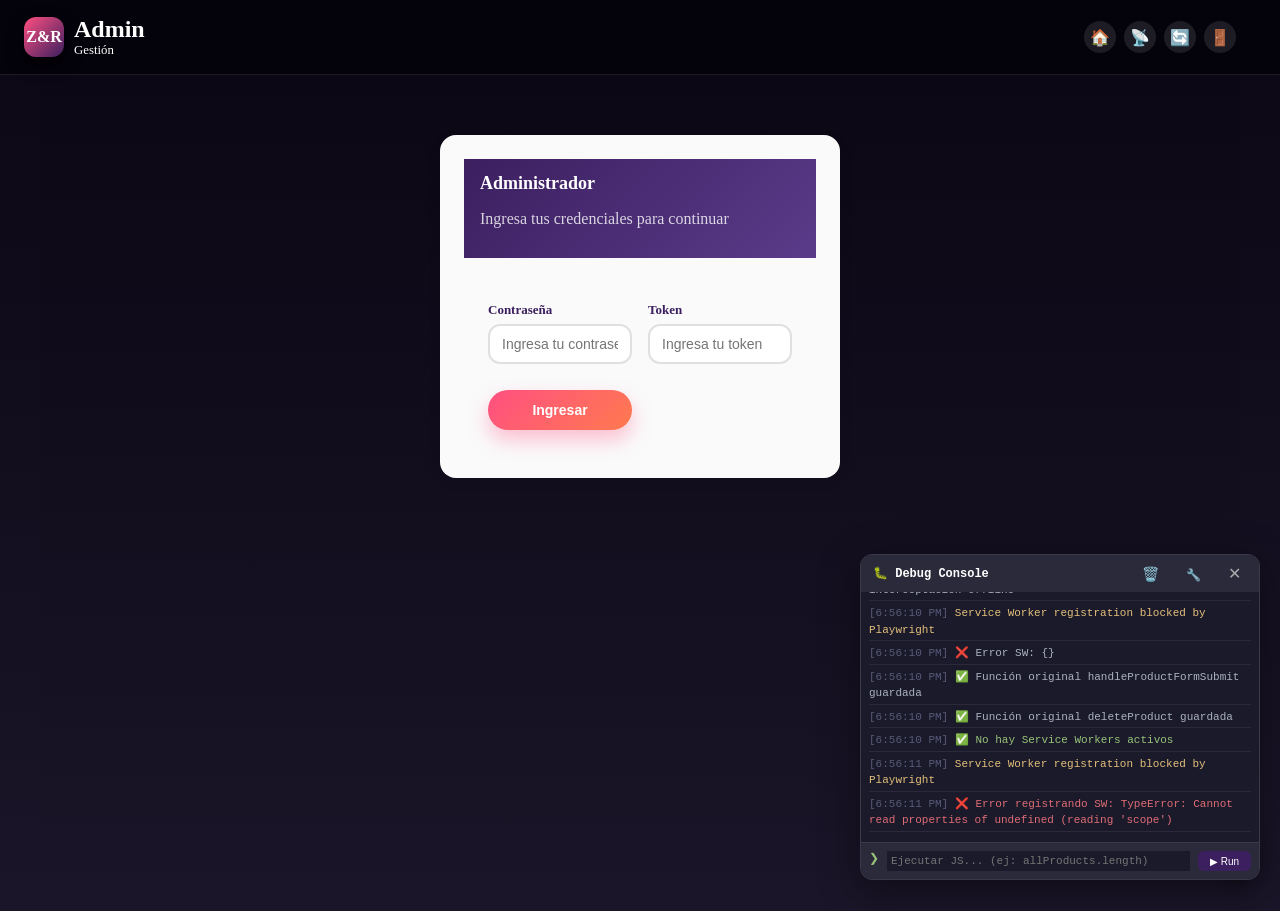
<file: admin.html>
<!DOCTYPE html>

<html lang="es">

<head>

  <meta charset="UTF-8" />
<meta http-equiv="Content-Security-Policy" content="
  default-src 'self';
  script-src 'self' 'unsafe-inline';
  style-src 'self' 'unsafe-inline';
  img-src 'self' data: blob: https://lh3.googleusercontent.com https://drive.google.com https://placehold.co https://via.placeholder.com;
connect-src 'self' https://script.google.com https://script.googleusercontent.com https://wttr.in;
  font-src 'self';
  frame-src 'none';
  object-src 'none';
  base-uri 'self';
  worker-src 'self' blob:;
  child-src 'self' blob:;
">

  <title>Panel Administrador - Z&R</title>

  <meta name="viewport" content="width=device-width, initial-scale=1" />

  <link rel="preconnect" href="https:

  <link rel="preconnect" href="https:

  <link rel="dns-prefetch" href="https:

  <link rel="dns-prefetch" href="https:

  <link rel="preload" href="styles.css" as="style">

  <link rel="stylesheet" href="styles.css" />

  <!-- PWA Meta Tags -->

<link rel="manifest" href="/tienda-zv/manifest.json">

<meta name="theme-color" content="#3b1f5f">

<meta name="apple-mobile-web-app-capable" content="yes">

<meta name="apple-mobile-web-app-status-bar-style" content="black-translucent">

<meta name="apple-mobile-web-app-title" content="Z&R">

<link rel="apple-touch-icon" href="/tienda-zv/logo.svg">

<meta name="mobile-web-app-capable" content="yes">

  <style>

  * {

    box-sizing: border-box;

  }

  

  .admin-header {

    background: rgba(5, 3, 10, 0.95) !important;

    backdrop-filter: blur(18px) !important;

    border-bottom: 1px solid rgba(255, 255, 255, 0.1) !important;

  }



.app-header {

  flex-wrap: nowrap;    

}



.header-left {

  flex-shrink: 1;        

  min-width: 0;          

}



.header-right {

  flex-shrink: 0;    

  flex-wrap: nowrap;    

}



    

  .admin-header .app-title,

  .admin-header .app-subtitle {

    color: white !important;

  }

  

  .admin-main {

    background: linear-gradient(180deg, #0b0714 0%, #1a1528 100%);

    min-height: calc(100vh - 64px);

    padding: 12px;

    width: 100%;

  }

  

  @media (min-width: 768px) {

    .admin-main {

      max-width: 1200px;

      margin: 0 auto;

      padding: 20px;

    }

  }

  

  .admin-card {

    background: rgba(255, 255, 255, 0.98);

    border-radius: 16px;

    box-shadow: 0 4px 12px rgba(0, 0, 0, 0.1);

    margin-bottom: 16px;

    overflow: hidden;

    width: 100%;

  }

  

  .admin-card-header {

    padding: 14px 16px;

    background: linear-gradient(135deg, #3b1f5f, #5a3b8a);

    color: white !important;

    display: flex;

    justify-content: space-between;

    align-items: center;

    flex-wrap: wrap;

    gap: 8px;

  }

  

  .admin-card-header h2 {

    color: white !important;

    font-size: 18px;

    margin: 0;

  }

  

  .admin-card-header .text-button {

    color: white !important;

    background: rgba(255,255,255,0.2);

    padding: 6px 12px;

    border-radius: 20px;

    font-size: 12px;

    border: none;

    cursor: pointer;

  }

  

  .admin-stats-grid {

    display: grid;

    grid-template-columns: repeat(3, 1fr);

    gap: 8px;

    margin-bottom: 16px;

    width: 100%;

  }

  

  .admin-stat-card {

    background: linear-gradient(135deg, #3b1f5f, #5a3b8a);

    border-radius: 12px;

    padding: 10px 4px;

    text-align: center;

    color: white !important;

    width: 100%;

    min-width: 0; 

  }

  

  .admin-stat-card * {

    color: white !important;

  }

  

  .admin-stat-value {

    font-size: 18px;

    font-weight: 800;

    display: block;

    margin-bottom: 4px;

    color: white !important;

    white-space: nowrap;

    overflow: hidden;

    text-overflow: ellipsis;

  }

  

  .admin-stat-label {

    font-size: 9px;

    opacity: 0.9;

    text-transform: uppercase;

    letter-spacing: 0.3px;

    color: white !important;

    display: block;

    white-space: nowrap;

    overflow: hidden;

    text-overflow: ellipsis;

  }

  

  @media (min-width: 480px) {

    .admin-stats-grid {

      gap: 12px;

      margin-bottom: 20px;

    }

    

    .admin-stat-card {

      padding: 12px 8px;

    }

    

    .admin-stat-value {

      font-size: 22px;

    }

    

    .admin-stat-label {

      font-size: 10px;

    }

  }

  

  @media (min-width: 768px) {

    .admin-stats-grid {

      gap: 16px;

      margin-bottom: 24px;

    }

    

    .admin-stat-card {

      padding: 20px;

    }

    

    .admin-stat-value {

      font-size: 28px;

      margin-bottom: 8px;

    }

    

    .admin-stat-label {

      font-size: 12px;

    }

  }

  

  .admin-notification-bell {

    background: linear-gradient(135deg, #ff4f81, #ff7a4f);

    color: white;

    padding: 10px 16px;

    border-radius: 50px;

    display: inline-flex;

    align-items: center;

    gap: 8px;

    cursor: pointer;

    margin-bottom: 16px;

    transition: transform 0.2s, box-shadow 0.2s;

    border: none;

    font-weight: 600;

    font-size: 13px;

    width: 100%;

    justify-content: center;

  }

  

  @media (min-width: 768px) {

    .admin-notification-bell {

      width: auto;

      padding: 12px 24px;

      font-size: 14px;

    }

  }

  

  .admin-notification-bell:hover {

    transform: translateY(-2px);

    box-shadow: 0 8px 20px rgba(255, 79, 129, 0.4);

  }

  

  #notif-badge {

    background: #ffeb3b;

    color: #c62828 !important;

    border-radius: 50px;

    padding: 2px 8px;

    font-size: 12px;

    font-weight: 800;

    min-width: 24px;

    text-align: center;

  }

  

  .form-vertical {

    display: flex;

    flex-direction: column;

    gap: 12px;

    padding: 16px;

    width: 100%;

  }

  

  .form-row {

    display: flex;

    flex-direction: column;

    gap: 6px;

    width: 100%;

  }

  

  .form-row label {

    font-weight: 600;

    font-size: 13px;

    color: #3b1f5f;

  }

  

  .form-row input,

  .form-row select,

  .form-row textarea {

    padding: 10px 12px;

    border: 2px solid #e0e0e0;

    border-radius: 12px;

    font-size: 14px;

    transition: all 0.2s;

    width: 100%;

    box-sizing: border-box;

  }

  

  .form-row input:focus,

  .form-row select:focus,

  .form-row textarea:focus {

    outline: none;

    border-color: #ff4f81;

    box-shadow: 0 0 0 3px rgba(255, 79, 129, 0.1);

  }

  

  @media (min-width: 768px) {

    .form-vertical {

      display: grid;

      grid-template-columns: repeat(2, 1fr);

      gap: 16px;

      padding: 24px;

    }

    

    .form-row-full {

      grid-column: span 2;

    }

  }

  

  .image-upload-area {

    display: flex;

    flex-direction: column;

    gap: 8px;

  }

  

  .image-preview-container {

    display: flex;

    gap: 8px;

    align-items: center;

    flex-wrap: wrap;

  }

  

  .image-preview {

    max-width: 50px;

    max-height: 50px;

    border-radius: 8px;

    border: 2px solid #e0e0e0;

    object-fit: cover;

  }

  

  @media (min-width: 768px) {

    .image-preview {

      max-width: 80px;

      max-height: 80px;

    }

  }

  

  .image-url-input {

    flex: 1;

    padding: 8px 10px;

    border: 2px solid #e0e0e0;

    border-radius: 10px;

    font-size: 11px;

    background: #f5f5f8;

  }

  

  .progress-bar {

    height: 3px;

    background: #e0e0e0;

    border-radius: 3px;

    margin-top: 6px;

    overflow: hidden;

  }

  

  .upload-progress {

    width: 0%;

    height: 100%;

    background: linear-gradient(90deg, #ff4f81, #ff7a4f);

    transition: width 0.3s;

  }

  

  .primary-button {

    background: linear-gradient(135deg, #ff4f81, #ff7a4f);

    border: none;

    border-radius: 50px;

    padding: 12px 20px;

    color: white;

    font-weight: 600;

    font-size: 14px;

    cursor: pointer;

    transition: all 0.2s;

    width: 100%;

  }

  

  .primary-button:hover {

    transform: translateY(-2px);

    box-shadow: 0 6px 20px rgba(255, 79, 129, 0.4);

  }

  

  .admin-controls {

    display: flex;

    flex-direction: column;

    gap: 10px;

    padding: 16px;

  }

  

  @media (min-width: 768px) {

    .admin-controls {

      flex-direction: row;

      padding: 20px;

    }

  }

  

  .admin-search,

  .admin-filter-select {

    padding: 10px 12px;

    border: 2px solid #e0e0e0;

    border-radius: 12px;

    font-size: 14px;

    width: 100%;

  }

  

  @media (min-width: 768px) {

    .admin-search {

      flex: 1;

    }

    

    .admin-filter-select {

      width: auto;

    }

  }

  

  .admin-products-header {

    display: none;

  }

  

  .admin-product-row {

    display: flex;

    flex-wrap: wrap;

    gap: 6px;

    padding: 10px 12px;

    background: white;

    border-bottom: 1px solid #e0e0e0;

    align-items: center;

  }

  

  .admin-product-id {

    font-family: monospace;

    font-size: 10px;

    background: #f0f0f0;

    padding: 2px 8px;

    border-radius: 20px;

    color: #666;

  }

  

  .admin-product-name {

    flex: 1;

    font-size: 13px;

    font-weight: 500;

    color: #333;

  }

  

  .admin-product-price {

    font-size: 13px;

    font-weight: 700;

    color: #ff4f81;

  }

  

  .admin-product-stock {

    font-size: 11px;

    padding: 2px 8px;

    border-radius: 20px;

  }

  

  .admin-product-stock.in-stock {

    background: #e8f5e9;

    color: #2e7d32;

  }

  

  .admin-product-stock.low-stock {

    background: #fff3e0;

    color: #f97316;

  }

  

  .admin-product-stock.out-stock {

    background: #ffebee;

    color: #c62828;

  }

  

  .admin-product-actions {

    display: flex;

    gap: 8px;

    width: 100%;

    margin-top: 6px;

  }

  

  .admin-product-actions button {

    flex: 1;

    padding: 6px 12px;

    font-size: 12px;

    border: none;

    border-radius: 8px;

    cursor: pointer;

  }

  

  .admin-product-actions button:first-child {

    background: #e8e8ff;

    color: #3b1f5f;

  }

  

  .admin-product-actions button:first-child:hover {

    background: #3b1f5f;

    color: white;

  }

  

  .admin-product-actions button:last-child {

    background: #ffe8e8;

    color: #d32f2f;

  }

  

  .admin-product-actions button:last-child:hover {

    background: #d32f2f;

    color: white;

  }

  

  @media (min-width: 768px) {

    .admin-products-header {

      display: grid;

      grid-template-columns: 80px 1fr 100px 100px 120px;

      gap: 12px;

      padding: 12px 16px;

      background: linear-gradient(135deg, #3b1f5f, #5a3b8a);

      border-radius: 12px;

      font-weight: 600;

      font-size: 13px;

      color: white !important;

      margin-bottom: 12px;

    }

    

    .admin-product-row {

      display: grid;

      grid-template-columns: 80px 1fr 100px 100px 120px;

      gap: 12px;

      padding: 12px 16px;

    }

    

    .admin-product-id {

      background: none;

      padding: 0;

      font-size: 12px;

    }

    

    .admin-product-actions {

      width: auto;

      margin-top: 0;

    }

  }

  

  .admin-pagination {

    display: flex;

    justify-content: center;

    gap: 6px;

    padding: 16px;

    flex-wrap: wrap;

  }

  

  .admin-pagination button {

    padding: 6px 12px;

    border: 2px solid #e0e0e0;

    background: white;

    border-radius: 8px;

    cursor: pointer;

    font-size: 12px;

  }

  

  .admin-pagination button:hover {

    background: #3b1f5f;

    color: white;

    border-color: #3b1f5f;

  }

  

  .admin-pagination button.active-page {

    background: #ff4f81;

    color: white;

    border-color: #ff4f81;

  }

  

  .global-loader {

    position: fixed;

    top: 0;

    left: 0;

    width: 100%;

    height: 100%;

    background: rgba(0,0,0,0.8);

    display: flex;

    flex-direction: column;

    justify-content: center;

    align-items: center;

    z-index: 9999;

  }

  

  .global-loader.hidden {

    display: none;

  }

  

  .loader-spinner {

    width: 40px;

    height: 40px;

    border: 4px solid #f3f3f3;

    border-top: 4px solid #ff4f81;

    border-radius: 50%;

    animation: spin 1s linear infinite;

  }

  

  @keyframes spin {

    0% { transform: rotate(0deg); }

    100% { transform: rotate(360deg); }

  }

  

  .loader-text {

    color: white;

    margin-top: 12px;

    font-size: 14px;

  }

  

  .header-right {

    display: flex;

    gap: 8px;

    align-items: center;

  }

  

  .icon-button {

    background: rgba(255,255,255,0.1);

    border: none;

    padding: 8px 12px;

    border-radius: 30px;

    color: white;

    cursor: pointer;

    font-size: 16px;

  }

  

  .header-left {

    display: flex;

    align-items: center;

    gap: 10px;

  }

  

  .logo-touch-area {

    width: 40px;

    height: 40px;

    background: linear-gradient(135deg, #ff4f81, #3b1f5f);

    border-radius: 12px;

    display: flex;

    align-items: center;

    justify-content: center;

    font-weight: bold;

    color: white;

  }

  

  .app-title {

    margin: 0;

    font-size: 18px;

    color: white;

  }

  

  .app-subtitle {

    margin: 0;

    font-size: 12px;

    color: rgba(255,255,255,0.7);

  }

</style>

</head>

<body class="admin-body">

  <div id="global-loader" class="global-loader hidden">

    <div class="loader-spinner"></div>

    <div class="loader-text">Cargando...</div>

  </div>



  <header class="app-header admin-header">

    <div class="header-left">

      <div class="logo-touch-area">

        <span class="logo-mark">Z&R</span>

      </div>

      <div class="header-text">

        <h1 class="app-title">Admin</h1>

        <p class="app-subtitle">Gestión</p>

      </div>

    </div>

    <div class="header-right">

      <a href="index.html" class="icon-button" style="text-decoration: none; display: inline-flex; align-items: center;">🏠</a>

         <button class="icon-button" id="offline-status-btn" style="position: relative;" title="Estado offline">

        📡

        <span id="offline-pending-badge" style="

            position: absolute;

            top: -5px;

            right: -5px;

            background: #ff4f81;

            color: white;

            border-radius: 50%;

            width: 18px;

            height: 18px;

            font-size: 10px;

            display: none;

            align-items: center;

            justify-content: center;

        ">0</span></button>

      <button class="icon-button" id="admin-refresh-btn" style="background: rgba(255,255,255,0.1);" title="Actualizar lista de productos">🔄️</button>

      <button class="icon-button" id="admin-logout-btn" style="background: rgba(255,255,255,0.1);" title="Cerrar sesión">🚪</button>

    </div>

  </header>



  <main class="admin-main" id="admin-login-view">

    <div class="admin-card" style="max-width: 400px; margin: 40px auto;">

      <div class="admin-card-header" style="text-align: center;">

        <h2>Administrador</h2>

        <p style="color: rgba(255,255,255,0.8); margin-top: 8px;">Ingresa tus credenciales para continuar</p>

      </div>

      <form id="admin-login-form" class="form-vertical">

        <div class="form-row">

          <label>Contraseña</label>

          <input type="password" id="admin-password" required placeholder="Ingresa tu contraseña" />

        </div>

        <div class="form-row">

          <label>Token</label>

          <input type="password" id="admin-token" required placeholder="Ingresa tu token" />

        </div>

        <button type="submit" class="primary-button full-width" style="margin-top: 10px;">Ingresar</button>

      </form>

    </div>

  </main>



  <main class="admin-main" id="admin-panel-view" hidden>

  <div style="display: flex; justify-content: space-between; align-items: center; margin-bottom: 24px; flex-wrap: wrap; gap: 12px;">

    <button class="admin-notification-bell" onclick="openNotifications()">

      🔔 Notificaciones

      <span id="notif-badge">0</span>

    </button>

    

  </div>



    <div class="admin-stats-grid">

      <div class="admin-stat-card">

        <span class="admin-stat-value" id="stat-total-products">0</span>

        <span class="admin-stat-label">📦 Total</span>

      </div>

      <div class="admin-stat-card">

        <span class="admin-stat-value" id="stat-total-stock">$0</span>

        <span class="admin-stat-label">💰 Valor </span>

      </div>

      <div class="admin-stat-card">

        <span class="admin-stat-value" id="stat-out-of-stock">0</span>

        <span class="admin-stat-label">⚠️ Sin Stock</span>

      </div>

    </div>



    <section class="admin-card">

      <div class="admin-card-header">

        <h2 id="product-form-title">Crear Producto</h2>

        <button id="reset-form-btn" class="text-button">+ Nuevo</button>

      </div>

      <form id="product-form" class="form-vertical">

        <input type="hidden" id="product-id" name="id" />

        

        <div class="form-row">

          <label>Nombre del producto *</label>

          <input type="text" id="product-name" name="Nombre" required placeholder="Ej: Camisa de manga larga" />

        </div>

        

        <div class="form-row">

          <label>Precio (MXN) *</label>

          <input type="number" id="product-price" name="Precio" min="0" step="0.01" required placeholder="0.00" />

        </div>

        

        <div class="form-row">

          <label>Stock disponible *</label>

          <input type="number" id="product-stock" name="Stock" min="0" required placeholder="0" />

        </div>

        

        <div class="form-row">

          <label>Descripción</label>

          <textarea id="product-description" name="Descripcion" rows="3" placeholder="Descripción del producto..."></textarea>

        </div>

        

        <div class="form-row">

          <label>Talla</label>

          <input type="text" id="product-sizes" name="Talla" placeholder="Ej: S, M, L o 28,30,32" />

        </div>

        

        <div class="form-row">

          <label>Categoría</label>

          <select id="product-category" name="Categoria">

            <option value="">Seleccionar categoría</option>

            <option value="Accesorios">Accesorios</option>

            <option value="Playeras">Playeras</option>

            <option value="Blusas">Blusas</option>

            <option value="Pantalon para Dama">Pantalon para Dama</option>

            <option value="Pantalon para Caballero">Pantalon para Caballero</option>

            <option value="Short para Dama">Short para Dama</option>

            <option value="Short para Caballero">Short para Caballero</option>

            <option value="Vestidos">Vestidos</option>

            <option value="Faldas">Faldas</option>

            <option value="Calzado para Dama">Calzado para Dama</option>

            <option value="Calzado para Caballero">Calzado para Caballero</option>

            <option value="Sueter para Caballero">Sueter para Caballero</option>

            <option value="Sueter para Dama">Sueter para Dama</option>

            <option value="Chamarra para Dama">Chamarra para Dama</option>

            <option value="Chamarra para Caballero">Chamarra para Caballero</option>

          </select>

        </div>

        

        <div class="form-row">

          <label>Badge</label>

          <select id="product-badge" name="Badge">

            <option value="Nuevo">Nuevo</option>

            <option value="Popular">Popular</option>

            <option value="Oferta">Oferta</option>

          </select>

        </div>

        

        <div class="form-row">

          <label>Imagen 1</label>

          <div class="image-upload-area">

            <input type="file" id="image-upload-1" accept="image/*">

            <div class="image-preview-container">

              <img id="preview-image-upload-1" class="image-preview" style="display: none;">

              <input type="text" id="product-image1" name="Imagen1" class="image-url-input" placeholder="URL de la imagen" readonly>

            </div>

            <div class="progress-bar">

              <div id="progress-image-upload-1" class="upload-progress"></div>

            </div>

          </div>

        </div>

        

        <div class="form-row">

          <label>Imagen 2</label>

          <div class="image-upload-area">

            <input type="file" id="image-upload-2" accept="image/*">

            <div class="image-preview-container">

              <img id="preview-image-upload-2" class="image-preview" style="display: none;">

              <input type="text" id="product-image2" name="Imagen2" class="image-url-input" placeholder="URL de la imagen" readonly>

            </div>

            <div class="progress-bar">

              <div id="progress-image-upload-2" class="upload-progress"></div>

            </div>

          </div>

        </div>

        

        <div class="form-row">

          <label>Imagen 3</label>

          <div class="image-upload-area">

            <input type="file" id="image-upload-3" accept="image/*">

            <div class="image-preview-container">

              <img id="preview-image-upload-3" class="image-preview" style="display: none;">

              <input type="text" id="product-image3" name="Imagen3" class="image-url-input" placeholder="URL de la imagen" readonly>

            </div>

            <div class="progress-bar">

              <div id="progress-image-upload-3" class="upload-progress"></div>

            </div>

          </div>

        </div>

        

        <button type="submit" class="primary-button full-width" style="margin-top: 10px; padding: 14px;">💾 Guardar Producto</button>

      </form>

    </section>

    
    

    

    <section class="admin-card">

      <div class="admin-card-header">

        <h2>Lista de Productos</h2>

      </div>

      

      <div class="admin-controls">

        <input type="text" id="admin-search-input" class="admin-search" placeholder="🔍 Buscar por nombre o ID..." />

        <select id="admin-category-filter" class="admin-filter-select">

          <option value="">Todas las categorías</option>

        </select>

        <select id="admin-stock-filter" class="admin-filter-select">

          <option value="">Todos los stocks</option>

          <option value="low">Stock bajo (≤5)</option>

          <option value="out">Sin stock</option>

          <option value="in">Con stock</option>

        </select>

      </div>

      

      <div class="admin-products-header">

        <span>ID</span>

        <span>Nombre</span>

        <span>Precio</span>

        <span>Stock</span>

        <span>Acciones</span>

      </div>

      

      <div class="admin-products-list" id="admin-products-list">

        <div style="text-align: center; padding: 40px; color: #999;">Cargando productos...</div>

      </div>

      

      <div class="admin-pagination" id="admin-pagination"></div>

    </section>

  </main>



  <script src="common.js" defer></script>

<script src="cache-manager.js" defer></script>

<script src="offline-manager.js" defer></script>

<script src="admin.js" defer></script>  

  

  <script>

    if ('serviceWorker' in navigator) {

      window.addEventListener('load', () => {

        navigator.serviceWorker.register('./sw.js')

          .then(registration => console.log('✅ SW registrado:', registration.scope))

          .catch(error => console.log('❌ Error SW:', error));

      });

    }

  </script>











<!-- Consola flotante para depuración -->
<div id="debug-console" style="
  position: fixed;
  bottom: 20px;
  right: 20px;
  width: 400px;
  max-width: calc(100vw - 40px);
  background: #1e1e2e;
  border-radius: 12px;
  box-shadow: 0 10px 40px rgba(0,0,0,0.4);
  z-index: 99999;
  font-family: 'Monaco', 'Menlo', 'Consolas', monospace;
  font-size: 12px;
  display: flex;
  flex-direction: column;
  border: 1px solid #3a3a4a;
">
  <!-- Header -->
  <div style="
    background: #2a2a3a;
    padding: 8px 12px;
    border-radius: 12px 12px 0 0;
    display: flex;
    justify-content: space-between;
    align-items: center;
    cursor: move;
    user-select: none;
  " id="console-header">
    <span style="color: #fff; font-weight: 600;">🐛 Debug Console</span>
    <div>
      <button id="console-clear" style="
        background: none;
        border: none;
        color: #aaa;
        cursor: pointer;
        margin-right: 8px;
        font-size: 14px;
      " title="Limpiar consola">🗑️</button>
      <button id="console-sw-clear" style="
        background: none;
        border: none;
        color: #e06c75;
        cursor: pointer;
        margin-right: 8px;
        font-size: 12px;
      " title="Eliminar Service Worker">🔧</button>
      <button id="console-close" style="
        background: none;
        border: none;
        color: #aaa;
        cursor: pointer;
        font-size: 16px;
      ">✕</button>
    </div>
  </div>
  
  <!-- Output -->
  <div id="console-output" style="
    height: 250px;
    overflow-y: auto;
    padding: 8px;
    background: #1a1a2a;
    color: #abb2bf;
    font-size: 11px;
    line-height: 1.5;
  "></div>
  
  <!-- Input -->
  <div style="
    padding: 8px;
    background: #2a2a3a;
    border-radius: 0 0 12px 12px;
    display: flex;
    gap: 8px;
    border-top: 1px solid #3a3a4a;
  ">
    <span style="color: #98c379;">❯</span>
    <input type="text" id="console-input" placeholder="Ejecutar JS... (ej: allProducts.length)" style="
      flex: 1;
      background: #1a1a2a;
      border: none;
      color: #abb2bf;
      font-family: monospace;
      font-size: 11px;
      outline: none;
      padding: 4px;
    ">
    <button id="console-run" style="
      background: #3b1f5f;
      border: none;
      color: white;
      padding: 4px 12px;
      border-radius: 6px;
      cursor: pointer;
      font-size: 10px;
    ">▶ Run</button>
  </div>
</div>

<!-- Botón para abrir la consola -->
<button id="open-debug-console" style="
  position: fixed;
  bottom: 20px;
  right: 20px;
  background: #3b1f5f;
  border: none;
  color: white;
  width: 44px;
  height: 44px;
  border-radius: 50%;
  font-size: 20px;
  cursor: pointer;
  z-index: 99998;
  box-shadow: 0 4px 12px rgba(0,0,0,0.3);
  display: flex;
  align-items: center;
  justify-content: center;
">🐛</button>

<script>
(function() {
  const consoleDiv = document.getElementById('debug-console');
  const outputDiv = document.getElementById('console-output');
  const inputEl = document.getElementById('console-input');
  const openBtn = document.getElementById('open-debug-console');
  
  let isDragging = false;
  let dragStartX, dragStartY, startLeft, startTop;
  
  // Abrir/cerrar
  openBtn.onclick = () => {
    consoleDiv.style.display = 'flex';
    openBtn.style.display = 'none';
  };
  
  document.getElementById('console-close').onclick = () => {
    consoleDiv.style.display = 'none';
    openBtn.style.display = 'flex';
  };
  
  // Limpiar
  document.getElementById('console-clear').onclick = () => {
    outputDiv.innerHTML = '';
  };
  
  // Función para eliminar Service Worker
  async function clearServiceWorkers() {
    try {
      if ('serviceWorker' in navigator) {
        const registrations = await navigator.serviceWorker.getRegistrations();
        
        if (registrations.length === 0) {
          addLog('ℹ️ No hay Service Workers registrados', 'info');
          return;
        }
        
        for (let registration of registrations) {
          await registration.unregister();
          addLog(`✅ Service Worker desregistrado: ${registration.scope}`, 'success');
        }
        
        // Forzar recarga de recursos sin caché
        if (registrations.length > 0) {
          addLog('🔄 Service Worker eliminado. Se recomienda recargar la página (F5) para limpiar cachés residuales', 'warn');
          
          // Opcional: Limpiar cachés
          if ('caches' in window) {
            const cacheNames = await caches.keys();
            for (let cacheName of cacheNames) {
              await caches.delete(cacheName);
              addLog(`🗑️ Cache eliminado: ${cacheName}`, 'success');
            }
          }
        }
      } else {
        addLog('⚠️ Service Workers no soportados en este navegador', 'warn');
      }
    } catch (error) {
      addLog(`❌ Error al eliminar Service Worker: ${error.message}`, 'error');
    }
  }
  
  // Botón para eliminar Service Worker
  document.getElementById('console-sw-clear').onclick = async () => {
    addLog('🔧 Iniciando limpieza de Service Workers...', 'info');
    await clearServiceWorkers();
  };
  
  // Agregar mensaje a la consola
  function addLog(message, type = 'log') {
    const colors = {
      log: '#abb2bf',
      error: '#e06c75',
      warn: '#e5c07b',
      info: '#61afef',
      success: '#98c379'
    };
    
    const timestamp = new Date().toLocaleTimeString();
    const div = document.createElement('div');
    div.style.margin = '2px 0';
    div.style.borderBottom = '1px solid #2a2a3a';
    div.style.padding = '2px 0';
    div.innerHTML = `<span style="color:#5a5a7a;">[${timestamp}]</span> <span style="color:${colors[type]}">${escapeHtml(String(message))}</span>`;
    outputDiv.appendChild(div);
    outputDiv.scrollTop = outputDiv.scrollHeight;
    
    // Limitar número de líneas
    while (outputDiv.children.length > 200) {
      outputDiv.removeChild(outputDiv.firstChild);
    }
  }
  
  // Escapar HTML
  function escapeHtml(str) {
    return String(str).replace(/[&<>]/g, function(m) {
      if (m === '&') return '&amp;';
      if (m === '<') return '&lt;';
      if (m === '>') return '&gt;';
      return m;
    });
  }
  
  // Ejecutar comando
  function runCommand(cmd) {
    if (!cmd.trim()) return;
    addLog(`❯ ${cmd}`, 'info');
    try {
      let result = eval(cmd);
      if (result !== undefined) {
        let resultStr = typeof result === 'object' ? JSON.stringify(result, null, 2) : String(result);
        if (resultStr.length > 500) resultStr = resultStr.slice(0, 500) + '…';
        addLog(`→ ${resultStr}`, 'success');
      }
    } catch(e) {
      addLog(`✕ ${e.message}`, 'error');
    }
  }
  
  document.getElementById('console-run').onclick = () => {
    runCommand(inputEl.value);
    inputEl.value = '';
  };
  
  inputEl.onkeypress = (e) => {
    if (e.key === 'Enter') {
      runCommand(inputEl.value);
      inputEl.value = '';
    }
  };
  
  // Interceptar console.log
  const originalLog = console.log;
  const originalError = console.error;
  const originalWarn = console.warn;
  
  console.log = function(...args) {
    originalLog.apply(console, args);
    addLog(args.map(a => {
      if (typeof a === 'object') return JSON.stringify(a);
      return String(a);
    }).join(' '), 'log');
  };
  
  console.error = function(...args) {
    originalError.apply(console, args);
    addLog(args.map(a => String(a)).join(' '), 'error');
  };
  
  console.warn = function(...args) {
    originalWarn.apply(console, args);
    addLog(args.map(a => String(a)).join(' '), 'warn');
  };
  
  // Interceptar errores no capturados
  window.onerror = function(msg, url, line, col, error) {
    addLog(`${msg} (${url}:${line}:${col})`, 'error');
    return false;
  };
  
  // Interceptar promesas rechazadas
  window.addEventListener('unhandledrejection', function(e) {
    addLog(`Promise rejection: ${e.reason}`, 'error');
  });
  
  // Hacer la consola arrastrable
  const header = document.getElementById('console-header');
  
  header.onmousedown = (e) => {
    if (e.target.tagName === 'BUTTON') return;
    isDragging = true;
    dragStartX = e.clientX;
    dragStartY = e.clientY;
    startLeft = consoleDiv.offsetLeft;
    startTop = consoleDiv.offsetTop;
    consoleDiv.style.position = 'fixed';
    document.body.style.userSelect = 'none';
  };
  
  document.onmousemove = (e) => {
    if (!isDragging) return;
    const newLeft = startLeft + (e.clientX - dragStartX);
    const newTop = startTop + (e.clientY - dragStartY);
    consoleDiv.style.left = Math.max(0, Math.min(window.innerWidth - consoleDiv.offsetWidth, newLeft)) + 'px';
    consoleDiv.style.top = Math.max(0, Math.min(window.innerHeight - consoleDiv.offsetHeight, newTop)) + 'px';
    consoleDiv.style.right = 'auto';
    consoleDiv.style.bottom = 'auto';
  };
  
  document.onmouseup = () => {
    isDragging = false;
    document.body.style.userSelect = '';
  };
  
  // Verificar Service Workers al inicio
  setTimeout(async () => {
    if ('serviceWorker' in navigator) {
      const registrations = await navigator.serviceWorker.getRegistrations();
      if (registrations.length > 0) {
        addLog(`⚠️ Hay ${registrations.length} Service Worker(s) activos. Usa 🔧 para eliminarlos`, 'warn');
      } else {
        addLog('✅ No hay Service Workers activos', 'success');
      }
    }
  }, 500);
  
  // Mostrar bienvenida
  addLog('🐛 Debug Console v2.0 - Lista para depurar', 'success');
  addLog('📌 Escribe JavaScript para inspeccionar variables', 'info');
  addLog('📌 Variables disponibles: allProducts, localCart, adminProducts', 'info');
  addLog('🔧 Botón 🔧 para eliminar Service Workers y limpiar cachés', 'info');
})();
</script>










  

</body>

  </html>
</file>
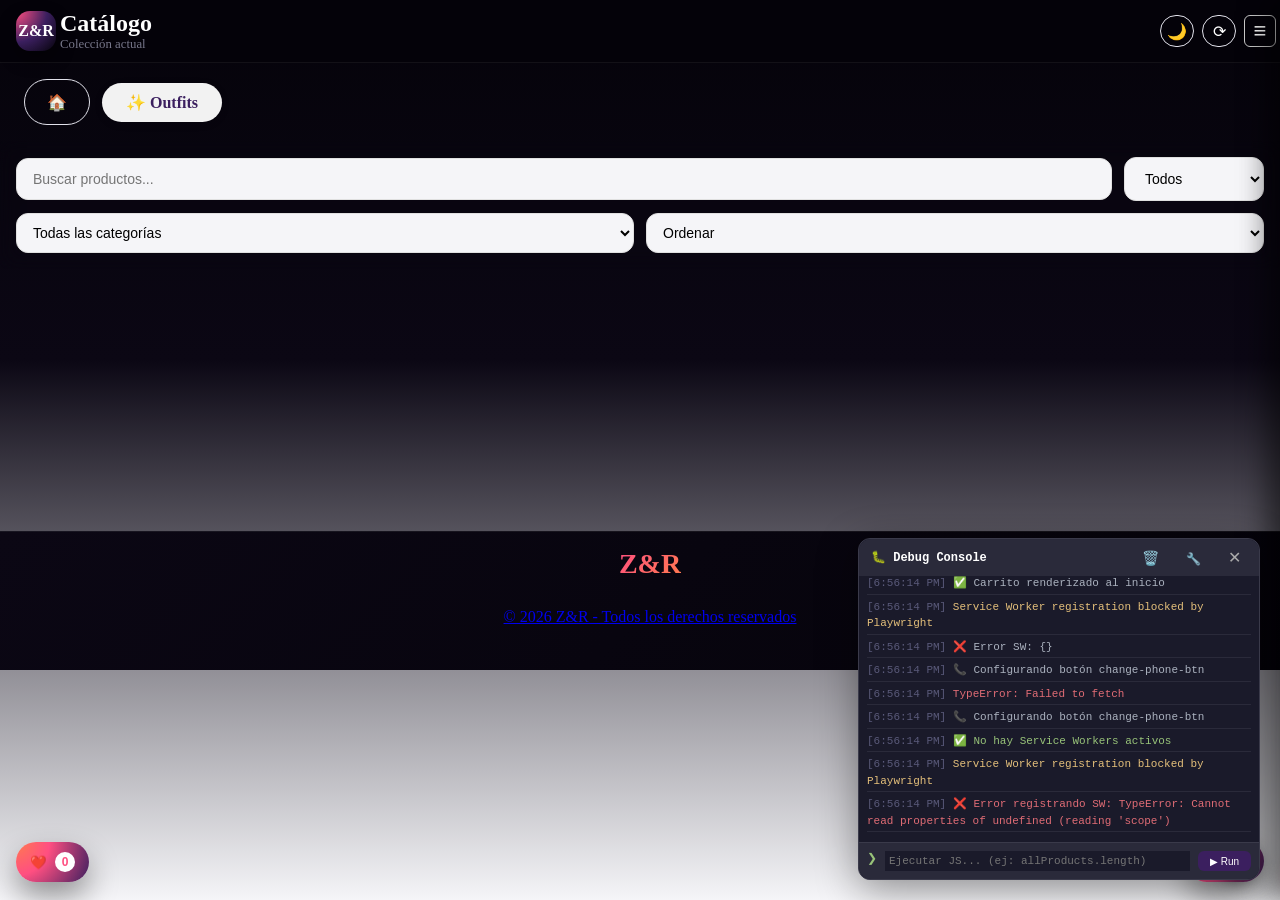
<file: catalogo.html>
<!DOCTYPE html>
<html lang="es">
<head>
  <meta charset="UTF-8" />
<meta http-equiv="Content-Security-Policy" content="
  default-src 'self';
  script-src 'self' 'unsafe-inline';
  style-src 'self' 'unsafe-inline';
  img-src 'self' data: blob: https://lh3.googleusercontent.com https://drive.google.com https://placehold.co https://via.placeholder.com;
connect-src 'self' https://script.google.com https://script.googleusercontent.com https://wttr.in;  
  font-src 'self';
  frame-src 'none';
  object-src 'none';
  base-uri 'self';
  worker-src 'self' blob:;
  child-src 'self' blob:;
">
  <title>Z&R</title>
  <meta name="viewport" content="width=device-width, initial-scale=1" />
  <link rel="preconnect" href="https:
  <link rel="preconnect" href="https:
  <link rel="dns-prefetch" href="https:
  <link rel="dns-prefetch" href="https:
  <link rel="preload" href="styles.css" as="style">
  <link rel="stylesheet" href="styles.css" />
<link rel="manifest" href="/tienda-zv/manifest.json">
<meta name="theme-color" content="#3b1f5f">
<meta name="apple-mobile-web-app-capable" content="yes">
<meta name="apple-mobile-web-app-status-bar-style" content="black-translucent">
<meta name="apple-mobile-web-app-title" content="Z&R">
<link rel="apple-touch-icon" href="/tienda-zv/logo.svg">
<meta name="mobile-web-app-capable" content="yes">
</head>
<body class="theme-aeromexico">
  <div id="global-loader" class="global-loader hidden">
    <div class="loader-spinner"></div>
    <div class="loader-text">Cargando...</div>
  </div>

  <header class="app-header">
    <div class="header-left">
      <div class="logo-touch-area" id="secret-logo">
        <span class="logo-mark">Z&R</span>
      </div>
      <div class="header-text">
        <h1 class="app-title">Catálogo</h1>
        <p class="app-subtitle">Colección actual</p>
      </div>
    </div>
    <div class="header-right">
      <button class="icon-button" id="theme-toggle" aria-label="Cambiar tema">🌙</button>
      <button class="icon-button" id="refresh-btn" aria-label="Actualizar catálogo">⟳</button> 
      <button class="icon-button" id="layout-toggle-btn" aria-label="Cambiar vista">📱</button>
    </div>
  </header>

  <div class="looks-nav">
    <div class="looks-nav-content" style="justify-content: flex-start;">
      <a href="index.html" class="icon-button" style="text-decoration: none; display: inline-flex; align-items: center;">🏠</a>
      <a href="outfit.html" class="looks-nav-link">✨ Outfits</a>
    </div>
  </div>

  <section class="filters-bar">
    <div class="filters-row-top">
      <div class="search-wrapper">
        <input type="search" id="search-input" placeholder="Buscar productos..." autocomplete="off" />
      </div>
      <select id="gender-filter" class="gender-select">
        <option value="">Todos</option>
        <option value="HOMBRE">👔 Caballero</option>
        <option value="MUJER">👗 Dama</option>
      </select>
    </div>
    <div class="filters-row-bottom">
      <select id="category-filter">
        <option value="">Todas las categorías</option>
      </select>
      <select id="sort-select">
        <option value="">Ordenar</option>
        <option value="price-asc">Precio: menor a mayor</option>
        <option value="price-desc">Precio: mayor a menor</option>
      </select>
    </div>
  </section>

  <main class="products-container" id="products-container"></main>

  <section class="pagination-section">
    <div id="pagination"></div>
  </section>

  <button class="floating-cart" id="floating-cart-btn" aria-label="Ver carrito">
    <span class="cart-icon">🛒</span>
    <span class="cart-badge" id="cart-count">0</span>
  </button>
<button class="floating-wishlist" id="floating-wishlist-btn" aria-label="Ver lista de deseos">
  <span class="wishlist-icon">❤️</span>
  <span class="wishlist-badge" id="wishlist-count">0</span>
</button>

<aside class="cart-drawer" id="wishlist-drawer" aria-hidden="true">
  <div class="cart-header">
    <h2>❤️ Lista de deseos</h2>
    <button class="icon-button" id="close-wishlist-btn" aria-label="Cerrar wishlist">✕</button>
  </div>
  <div class="cart-body" id="wishlist-items-container"></div>
  <div class="cart-footer">
    <button id="add-all-wishlist-to-cart" class="primary-button full-width" style="background: linear-gradient(135deg, #ff4f81, #ff7a4f);">
      🛒 Agregar todo al carrito
    </button>
  </div>
</aside>
  <aside class="cart-drawer" id="cart-drawer" aria-hidden="true">
    <div class="cart-header">
      <h2>Tu carrito</h2>
      <button class="icon-button" id="close-cart-btn" aria-label="Cerrar carrito">✕</button>
    </div>
    <div class="cart-body" id="cart-items-container"></div>
    <div class="cart-footer">
      <div class="cart-summary-row">
        <span>Subtotal</span>
        <span id="cart-subtotal">$0</span>
      </div>
      <div class="cart-summary-row total">
        <span>Total</span>
        <span id="cart-total">$0</span>
      </div>
      <div id="saved-phone-container" style="font-size: 11px; text-align: center; margin: 8px 0; color: #666; display: none;">
        📱 Número guardado: <span id="saved-phone-display"></span>
        <button id="change-phone-btn" style="background: none; border: none; color: #ff4f81; cursor: pointer; text-decoration: underline; margin-left: 5px;">Cambiar</button>
      </div>
      <button id="request-purchase-btn" class="primary-button full-width" style="background: linear-gradient(135deg, #25D366, #128C7E); margin-top: 8px;">
        📝 Solicitar compra 
      </button>
    </div>
  </aside>

  <div class="overlay" id="overlay" aria-hidden="true"></div>
  
  <div class="image-modal" id="image-modal" aria-hidden="true">
    <button class="icon-button close-image-modal" id="close-image-modal">✕</button>
    <img id="image-modal-img" alt="Vista de producto" />
  </div>

      <script src="common.js" defer></script>
<script src="cache-manager.js" defer></script>
<script src="offline-manager.js" defer></script>
<script src="script.js" defer></script>
  <script>
    if ('serviceWorker' in navigator) {
      window.addEventListener('load', () => {
        navigator.serviceWorker.register('./sw.js')
          .then(registration => console.log('✅ SW registrado:', registration.scope))
          .catch(error => console.log('❌ Error SW:', error));
      });
    }
  </script>

  <script defer>
let cartRendered = false;

document.addEventListener('DOMContentLoaded', function () {
    console.log('🚀 Inicializando página con modales personalizados...');

    window.changePhoneNumber = changePhoneNumber;
    window.updateSavedPhoneDisplay = updateSavedPhoneDisplay;
    window.openCartDrawer = openCartDrawer;
    window.closeCartDrawer = closeCartDrawer;
    window.renderCart = renderCart;
    window.addToCart = addToCart;

    const floatingCartBtn = document.getElementById('floating-cart-btn');
    if (floatingCartBtn) {
        const newBtn = floatingCartBtn.cloneNode(true);
        floatingCartBtn.parentNode.replaceChild(newBtn, floatingCartBtn);
        newBtn.addEventListener('click', () => {
            if (typeof window.openCartDrawer === 'function') {
                window.openCartDrawer();
            }
        });
    }

if (typeof updateWishlistBadge === 'function') updateWishlistBadge();


    const closeCartBtn = document.getElementById('close-cart-btn');
    if (closeCartBtn) {
        const newBtn = closeCartBtn.cloneNode(true);
        closeCartBtn.parentNode.replaceChild(newBtn, closeCartBtn);
        newBtn.addEventListener('click', () => {
            console.log('❌ Cerrando carrito');
            if (typeof window.closeCartDrawer === 'function') {
                window.closeCartDrawer();
            }
        });
    }

    const overlay = document.getElementById('overlay');
    if (overlay) {
        const newOverlay = overlay.cloneNode(true);
        overlay.parentNode.replaceChild(newOverlay, overlay);
        newOverlay.addEventListener('click', () => {
            if (typeof window.closeCartDrawer === 'function') {
                window.closeCartDrawer();
            }
            if (typeof closeImageModal === 'function') {
                closeImageModal();
            }
        });
    }

    if (!cartRendered) {
        if (typeof loadCartFromStorage === 'function') loadCartFromStorage();
        if (typeof renderCart === 'function') renderCart();
        if (typeof updateSavedPhoneDisplay === 'function') updateSavedPhoneDisplay();
        cartRendered = true;
    }
});

window.addEventListener('cartUpdated', function () {
    if (typeof renderCart === 'function') renderCart();
    if (typeof updateCartBadge === 'function') updateCartBadge();
});




const floatingWishlistBtn = document.getElementById('floating-wishlist-btn');
if (floatingWishlistBtn) {
    floatingWishlistBtn.addEventListener('click', () => {
        if (typeof window.openWishlistDrawer === 'function') {
            window.openWishlistDrawer();
        }
    });
}


const closeWishlistBtn = document.getElementById('close-wishlist-btn');
if (closeWishlistBtn) {
    closeWishlistBtn.addEventListener('click', () => {
        if (typeof window.closeWishlistDrawer === 'function') {
            window.closeWishlistDrawer();
        }
    });
}


const addAllWishlistBtn = document.getElementById('add-all-wishlist-to-cart');
if (addAllWishlistBtn) {
    addAllWishlistBtn.addEventListener('click', () => {
        if (typeof window.addAllWishlistToCart === 'function') {
            window.addAllWishlistToCart();
            closeWishlistDrawer();
        }
    });
}

window.addEventListener('wishlistUpdated', () => {
    const wishlist = getWishlist();
    wishlist.forEach(item => {
        updateAllWishlistButtons(item.id, true);
    });
});

</script>

  <footer class="app-footer">
    <div class="footer-content">
      <div class="footer-logo">
        <span class="logo-mark">Z&R</span>
      </div>
      <div class="footer-social">
        <a href="https:
      </div>
      <div class="footer-copyright">
        <p>© 2026 Z&R - Todos los derechos reservados</p>
      </div>
    </div>
  </footer>



















<!-- Consola flotante para depuración -->
<div id="debug-console" style="
  position: fixed;
  bottom: 20px;
  right: 20px;
  width: 400px;
  max-width: calc(100vw - 40px);
  background: #1e1e2e;
  border-radius: 12px;
  box-shadow: 0 10px 40px rgba(0,0,0,0.4);
  z-index: 99999;
  font-family: 'Monaco', 'Menlo', 'Consolas', monospace;
  font-size: 12px;
  display: flex;
  flex-direction: column;
  border: 1px solid #3a3a4a;
">
  <!-- Header -->
  <div style="
    background: #2a2a3a;
    padding: 8px 12px;
    border-radius: 12px 12px 0 0;
    display: flex;
    justify-content: space-between;
    align-items: center;
    cursor: move;
    user-select: none;
  " id="console-header">
    <span style="color: #fff; font-weight: 600;">🐛 Debug Console</span>
    <div>
      <button id="console-clear" style="
        background: none;
        border: none;
        color: #aaa;
        cursor: pointer;
        margin-right: 8px;
        font-size: 14px;
      " title="Limpiar consola">🗑️</button>
      <button id="console-sw-clear" style="
        background: none;
        border: none;
        color: #e06c75;
        cursor: pointer;
        margin-right: 8px;
        font-size: 12px;
      " title="Eliminar Service Worker">🔧</button>
      <button id="console-close" style="
        background: none;
        border: none;
        color: #aaa;
        cursor: pointer;
        font-size: 16px;
      ">✕</button>
    </div>
  </div>
  
  <!-- Output -->
  <div id="console-output" style="
    height: 250px;
    overflow-y: auto;
    padding: 8px;
    background: #1a1a2a;
    color: #abb2bf;
    font-size: 11px;
    line-height: 1.5;
  "></div>
  
  <!-- Input -->
  <div style="
    padding: 8px;
    background: #2a2a3a;
    border-radius: 0 0 12px 12px;
    display: flex;
    gap: 8px;
    border-top: 1px solid #3a3a4a;
  ">
    <span style="color: #98c379;">❯</span>
    <input type="text" id="console-input" placeholder="Ejecutar JS... (ej: allProducts.length)" style="
      flex: 1;
      background: #1a1a2a;
      border: none;
      color: #abb2bf;
      font-family: monospace;
      font-size: 11px;
      outline: none;
      padding: 4px;
    ">
    <button id="console-run" style="
      background: #3b1f5f;
      border: none;
      color: white;
      padding: 4px 12px;
      border-radius: 6px;
      cursor: pointer;
      font-size: 10px;
    ">▶ Run</button>
  </div>
</div>

<!-- Botón para abrir la consola -->
<button id="open-debug-console" style="
  position: fixed;
  bottom: 20px;
  right: 20px;
  background: #3b1f5f;
  border: none;
  color: white;
  width: 44px;
  height: 44px;
  border-radius: 50%;
  font-size: 20px;
  cursor: pointer;
  z-index: 99998;
  box-shadow: 0 4px 12px rgba(0,0,0,0.3);
  display: flex;
  align-items: center;
  justify-content: center;
">🐛</button>

<script>
(function() {
  const consoleDiv = document.getElementById('debug-console');
  const outputDiv = document.getElementById('console-output');
  const inputEl = document.getElementById('console-input');
  const openBtn = document.getElementById('open-debug-console');
  
  let isDragging = false;
  let dragStartX, dragStartY, startLeft, startTop;
  
  // Abrir/cerrar
  openBtn.onclick = () => {
    consoleDiv.style.display = 'flex';
    openBtn.style.display = 'none';
  };
  
  document.getElementById('console-close').onclick = () => {
    consoleDiv.style.display = 'none';
    openBtn.style.display = 'flex';
  };
  
  // Limpiar
  document.getElementById('console-clear').onclick = () => {
    outputDiv.innerHTML = '';
  };
  
  // Función para eliminar Service Worker
  async function clearServiceWorkers() {
    try {
      if ('serviceWorker' in navigator) {
        const registrations = await navigator.serviceWorker.getRegistrations();
        
        if (registrations.length === 0) {
          addLog('ℹ️ No hay Service Workers registrados', 'info');
          return;
        }
        
        for (let registration of registrations) {
          await registration.unregister();
          addLog(`✅ Service Worker desregistrado: ${registration.scope}`, 'success');
        }
        
        // Forzar recarga de recursos sin caché
        if (registrations.length > 0) {
          addLog('🔄 Service Worker eliminado. Se recomienda recargar la página (F5) para limpiar cachés residuales', 'warn');
          
          // Opcional: Limpiar cachés
          if ('caches' in window) {
            const cacheNames = await caches.keys();
            for (let cacheName of cacheNames) {
              await caches.delete(cacheName);
              addLog(`🗑️ Cache eliminado: ${cacheName}`, 'success');
            }
          }
        }
      } else {
        addLog('⚠️ Service Workers no soportados en este navegador', 'warn');
      }
    } catch (error) {
      addLog(`❌ Error al eliminar Service Worker: ${error.message}`, 'error');
    }
  }
  
  // Botón para eliminar Service Worker
  document.getElementById('console-sw-clear').onclick = async () => {
    addLog('🔧 Iniciando limpieza de Service Workers...', 'info');
    await clearServiceWorkers();
  };
  
  // Agregar mensaje a la consola
  function addLog(message, type = 'log') {
    const colors = {
      log: '#abb2bf',
      error: '#e06c75',
      warn: '#e5c07b',
      info: '#61afef',
      success: '#98c379'
    };
    
    const timestamp = new Date().toLocaleTimeString();
    const div = document.createElement('div');
    div.style.margin = '2px 0';
    div.style.borderBottom = '1px solid #2a2a3a';
    div.style.padding = '2px 0';
    div.innerHTML = `<span style="color:#5a5a7a;">[${timestamp}]</span> <span style="color:${colors[type]}">${escapeHtml(String(message))}</span>`;
    outputDiv.appendChild(div);
    outputDiv.scrollTop = outputDiv.scrollHeight;
    
    // Limitar número de líneas
    while (outputDiv.children.length > 200) {
      outputDiv.removeChild(outputDiv.firstChild);
    }
  }
  
  // Escapar HTML
  function escapeHtml(str) {
    return String(str).replace(/[&<>]/g, function(m) {
      if (m === '&') return '&amp;';
      if (m === '<') return '&lt;';
      if (m === '>') return '&gt;';
      return m;
    });
  }
  
  // Ejecutar comando
  function runCommand(cmd) {
    if (!cmd.trim()) return;
    addLog(`❯ ${cmd}`, 'info');
    try {
      let result = eval(cmd);
      if (result !== undefined) {
        let resultStr = typeof result === 'object' ? JSON.stringify(result, null, 2) : String(result);
        if (resultStr.length > 500) resultStr = resultStr.slice(0, 500) + '…';
        addLog(`→ ${resultStr}`, 'success');
      }
    } catch(e) {
      addLog(`✕ ${e.message}`, 'error');
    }
  }
  
  document.getElementById('console-run').onclick = () => {
    runCommand(inputEl.value);
    inputEl.value = '';
  };
  
  inputEl.onkeypress = (e) => {
    if (e.key === 'Enter') {
      runCommand(inputEl.value);
      inputEl.value = '';
    }
  };
  
  // Interceptar console.log
  const originalLog = console.log;
  const originalError = console.error;
  const originalWarn = console.warn;
  
  console.log = function(...args) {
    originalLog.apply(console, args);
    addLog(args.map(a => {
      if (typeof a === 'object') return JSON.stringify(a);
      return String(a);
    }).join(' '), 'log');
  };
  
  console.error = function(...args) {
    originalError.apply(console, args);
    addLog(args.map(a => String(a)).join(' '), 'error');
  };
  
  console.warn = function(...args) {
    originalWarn.apply(console, args);
    addLog(args.map(a => String(a)).join(' '), 'warn');
  };
  
  // Interceptar errores no capturados
  window.onerror = function(msg, url, line, col, error) {
    addLog(`${msg} (${url}:${line}:${col})`, 'error');
    return false;
  };
  
  // Interceptar promesas rechazadas
  window.addEventListener('unhandledrejection', function(e) {
    addLog(`Promise rejection: ${e.reason}`, 'error');
  });
  
  // Hacer la consola arrastrable
  const header = document.getElementById('console-header');
  
  header.onmousedown = (e) => {
    if (e.target.tagName === 'BUTTON') return;
    isDragging = true;
    dragStartX = e.clientX;
    dragStartY = e.clientY;
    startLeft = consoleDiv.offsetLeft;
    startTop = consoleDiv.offsetTop;
    consoleDiv.style.position = 'fixed';
    document.body.style.userSelect = 'none';
  };
  
  document.onmousemove = (e) => {
    if (!isDragging) return;
    const newLeft = startLeft + (e.clientX - dragStartX);
    const newTop = startTop + (e.clientY - dragStartY);
    consoleDiv.style.left = Math.max(0, Math.min(window.innerWidth - consoleDiv.offsetWidth, newLeft)) + 'px';
    consoleDiv.style.top = Math.max(0, Math.min(window.innerHeight - consoleDiv.offsetHeight, newTop)) + 'px';
    consoleDiv.style.right = 'auto';
    consoleDiv.style.bottom = 'auto';
  };
  
  document.onmouseup = () => {
    isDragging = false;
    document.body.style.userSelect = '';
  };
  
  // Verificar Service Workers al inicio
  setTimeout(async () => {
    if ('serviceWorker' in navigator) {
      const registrations = await navigator.serviceWorker.getRegistrations();
      if (registrations.length > 0) {
        addLog(`⚠️ Hay ${registrations.length} Service Worker(s) activos. Usa 🔧 para eliminarlos`, 'warn');
      } else {
        addLog('✅ No hay Service Workers activos', 'success');
      }
    }
  }, 500);
  
  // Mostrar bienvenida
  addLog('🐛 Debug Console v2.0 - Lista para depurar', 'success');
  addLog('📌 Escribe JavaScript para inspeccionar variables', 'info');
  addLog('📌 Variables disponibles: allProducts, localCart, adminProducts', 'info');
  addLog('🔧 Botón 🔧 para eliminar Service Workers y limpiar cachés', 'info');
})();
</script>



  
</body>
</html>
</file>
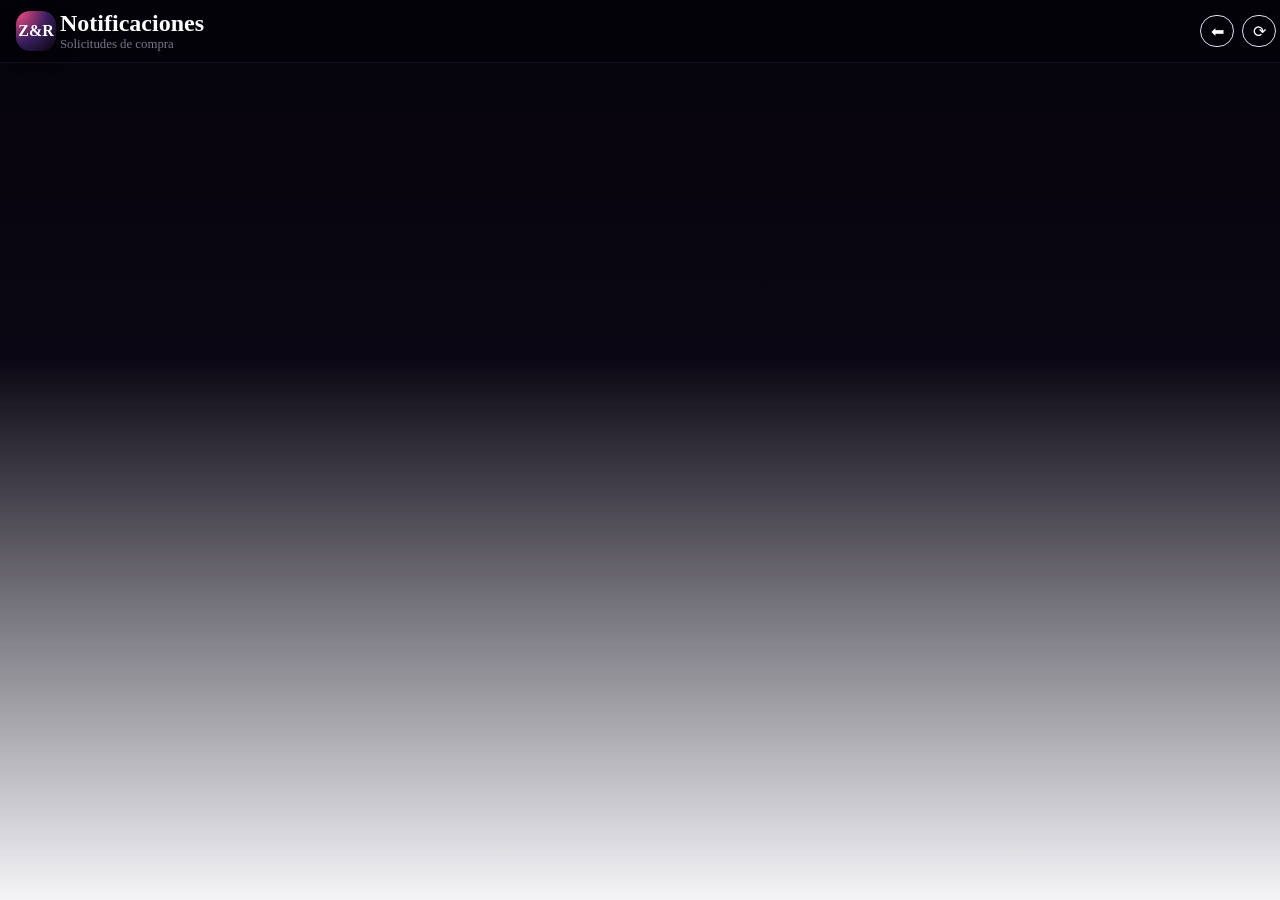
<file: notificaciones.html>
<!DOCTYPE html>
<html lang="es">
<head>
  <meta charset="UTF-8">
<meta http-equiv="Content-Security-Policy" content="
  default-src 'self';
  script-src 'self' 'unsafe-inline';
  style-src 'self' 'unsafe-inline';
  img-src 'self' data: blob: https://lh3.googleusercontent.com https://drive.google.com https://placehold.co https://via.placeholder.com;
  connect-src 'self' https://script.google.com https://script.googleusercontent.com https://wttr.in;
  font-src 'self';
  frame-src 'none';
  object-src 'none';
  base-uri 'self';
  worker-src 'self' blob:;
  child-src 'self' blob:;
">
  <title>Notificaciones - Z&R Admin</title>
  <meta name="viewport" content="width=device-width, initial-scale=1">
  <link rel="preconnect" href="https://script.google.com" crossorigin>
  <link rel="preconnect" href="https://lh3.googleusercontent.com" crossorigin>
  <link rel="dns-prefetch" href="https://script.google.com">
  <link rel="dns-prefetch" href="https://lh3.googleusercontent.com">
  <link rel="preload" href="styles.css" as="style">
  <link rel="stylesheet" href="styles.css">
  <!-- PWA Meta Tags -->
<link rel="manifest" href="/tienda-zv/manifest.json">
<meta name="theme-color" content="#3b1f5f">
<meta name="apple-mobile-web-app-capable" content="yes">
<meta name="apple-mobile-web-app-status-bar-style" content="black-translucent">
<meta name="apple-mobile-web-app-title" content="Z&R">
<link rel="apple-touch-icon" href="/tienda-zv/logo.svg">
<meta name="mobile-web-app-capable" content="yes">
  <style>
    /* Estilos adicionales para skeleton loading */
    .skeleton-notif {
      background: white;
      border-radius: 18px;
      padding: 20px;
      margin-bottom: 20px;
      box-shadow: 0 2px 8px rgba(0,0,0,0.05);
    }
    .skeleton-header {
      height: 60px;
      border-radius: 12px;
      margin-bottom: 16px;
    }
    .skeleton-product {
      height: 80px;
      border-radius: 12px;
      margin-bottom: 12px;
    }
    .skeleton-actions {
      height: 50px;
      border-radius: 12px;
      margin-top: 16px;
    }
    .shimmer {
      background: linear-gradient(90deg, #f0f0f0 25%, #e0e0e0 50%, #f0f0f0 75%);
      background-size: 200% 100%;
      animation: shimmer 1.5s infinite;
    }
    @keyframes shimmer {
      0% { background-position: 200% 0; }
      100% { background-position: -200% 0; }
    }
    
    .request-header {
      display: flex;
      justify-content: space-between;
      align-items: center;
      flex-wrap: wrap;
      gap: 10px;
      margin-bottom: 12px;
    }
    
    .request-header-left, .request-header-right {
      display: flex;
      align-items: center;
      gap: 12px;
      flex-wrap: wrap;
    }
    
    .request-summary {
      background: #f8f8fc;
      padding: 12px;
      border-radius: 12px;
      margin-bottom: 16px;
    }
    
    .summary-stats {
      display: flex;
      gap: 12px;
      flex-wrap: wrap;
    }
    
    .stat-badge {
      padding: 4px 12px;
      border-radius: 20px;
      font-size: 12px;
      font-weight: 500;
    }
    
    .stat-badge.available {
      background: #e8f5e9;
      color: #2e7d32;
    }
    
    .stat-badge.unavailable {
      background: #ffebee;
      color: #c62828;
    }
    
    .stat-badge.total {
      background: #e8e8ff;
      color: #3b1f5f;
    }
    
    .request-products-container {
      max-height: 400px;
      overflow-y: auto;
      margin-bottom: 16px;
    }
    
    .request-product-item {
      display: flex;
      align-items: center;
      gap: 16px;
      padding: 12px;
      border-bottom: 1px solid #eee;
      transition: background 0.2s;
    }
    
    .request-product-item:hover {
      background: #f9f9fc;
    }
    
    .request-product-image {
      width: 70px;
      height: 70px;
      flex-shrink: 0;
    }
    
    .request-product-image img {
      width: 100%;
      height: 100%;
      object-fit: contain;
      background: #f5f5f8;
      border-radius: 12px;
    }
    
    .request-product-info {
      flex: 1;
    }
    
    .request-product-name {
      font-weight: 600;
      margin-bottom: 4px;
    }
    
    .request-product-meta {
      display: flex;
      gap: 12px;
      flex-wrap: wrap;
      font-size: 12px;
      color: #666;
    }
    
    .meta-item.stock-warning {
      color: #f97316;
    }
    
    .meta-item.price {
      color: #ff4f81;
      font-weight: 500;
    }
    
    .request-product-status {
      padding: 4px 12px;
      border-radius: 20px;
      font-size: 12px;
      font-weight: 500;
      white-space: nowrap;
    }
    
    .notifications-pagination button.active-page {
      background: #3b1f5f;
      color: white;
      border-color: #3b1f5f;
    }
    
    .lazy-notif {
      opacity: 0;
      transition: opacity 0.3s;
    }
    
    .lazy-notif.loaded {
      opacity: 1;
    }
    
    @keyframes slideUp {
      from {
        opacity: 0;
        transform: translateX(-50%) translateY(20px);
      }
      to {
        opacity: 1;
        transform: translateX(-50%) translateY(0);
      }
    }
    
    @media (max-width: 768px) {
      .request-header {
        flex-direction: column;
        align-items: flex-start;
      }
      
      .request-product-item {
        flex-direction: column;
        text-align: center;
      }
      
      .request-product-status {
        align-self: center;
      }
    }
  </style>
</head>
<body class="theme-aeromexico">
  <div id="global-loader" class="global-loader hidden">
    <div class="loader-spinner"></div>
    <div class="loader-text">Cargando...</div>
  </div>

  <header class="app-header">
    <div class="header-left">
      <div class="logo-touch-area">
        <span class="logo-mark">Z&R</span>
      </div>
      <div class="header-text">
        <h1 class="app-title">Notificaciones</h1>
        <p class="app-subtitle">Solicitudes de compra</p>
      </div>
    </div>
    <div class="header-right">
      <button class="icon-button" onclick="window.location='admin.html'">⬅</button>
      <button class="icon-button refresh-btn" title="Actualizar">⟳</button>
    </div>
  </header>

  <main class="notifications-wrapper" id="notifications"></main>

  <script src="common.js" defer></script>
  <script src="cache-manager.js" defer></script>
  <script src="notifications-optimized.js" defer></script>
  
  <script>
    if ('serviceWorker' in navigator) {
      window.addEventListener('load', () => {
        navigator.serviceWorker.register('./sw.js')
          .then(registration => console.log('✅ SW registrado:', registration.scope))
          .catch(error => console.log('❌ Error SW:', error));
      });
    }
  </script>


  
</body>
</html>
</file>
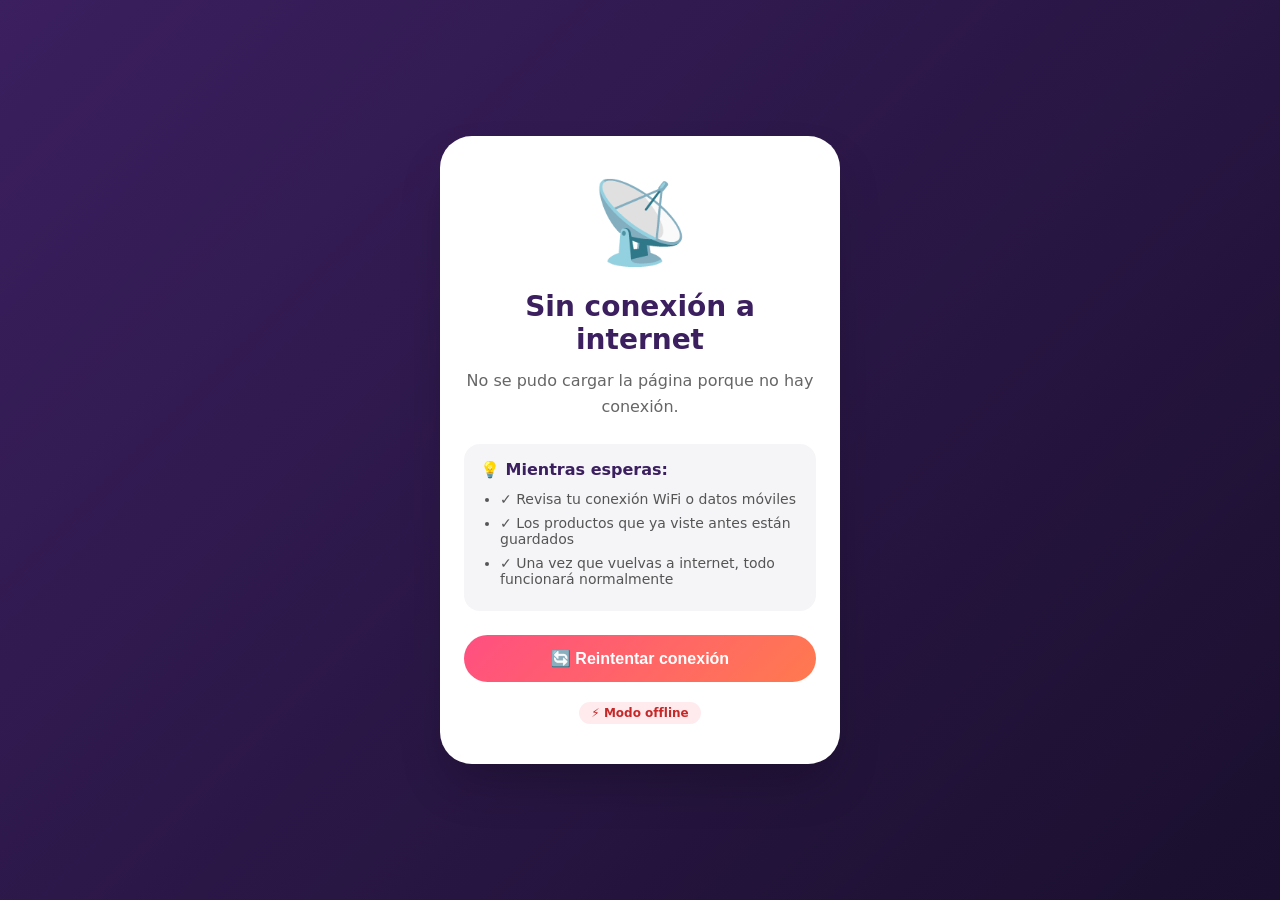
<file: offline.html>
<!DOCTYPE html>
<html lang="es">
<head>
  <meta charset="UTF-8">
<meta http-equiv="Content-Security-Policy" content="
  default-src 'self';
  script-src 'self' 'unsafe-inline';
  style-src 'self' 'unsafe-inline';
  img-src 'self' data:;
  connect-src 'none';
  frame-src 'none';
  object-src 'none';
  base-uri 'self';
">
  <meta name="viewport" content="width=device-width, initial-scale=1">
  <!-- PWA Meta Tags -->
<link rel="manifest" href="/tienda-zv/manifest.json">
<meta name="theme-color" content="#3b1f5f">
<meta name="apple-mobile-web-app-capable" content="yes">
<meta name="apple-mobile-web-app-status-bar-style" content="black-translucent">
<meta name="apple-mobile-web-app-title" content="Z&R">
<link rel="apple-touch-icon" href="/tienda-zv/logo.svg">
<meta name="mobile-web-app-capable" content="yes">
  <title>Z&R - Modo Offline</title>
  <style>
    * {
      margin: 0;
      padding: 0;
      box-sizing: border-box;
    }
    
    body {
      font-family: system-ui, -apple-system, 'Segoe UI', Roboto, sans-serif;
      background: linear-gradient(135deg, #3b1f5f 0%, #1a0f2e 100%);
      min-height: 100vh;
      display: flex;
      align-items: center;
      justify-content: center;
      padding: 20px;
    }
    
    .offline-container {
      background: white;
      border-radius: 32px;
      max-width: 400px;
      width: 100%;
      padding: 40px 24px;
      text-align: center;
      box-shadow: 0 25px 50px -12px rgba(0,0,0,0.25);
      animation: fadeIn 0.5s ease;
    }
    
    @keyframes fadeIn {
      from { opacity: 0; transform: translateY(20px); }
      to { opacity: 1; transform: translateY(0); }
    }
    
    .offline-icon {
      font-size: 80px;
      margin-bottom: 20px;
    }
    
    h1 {
      color: #3b1f5f;
      margin-bottom: 12px;
      font-size: 28px;
    }
    
    p {
      color: #666;
      line-height: 1.6;
      margin-bottom: 24px;
    }
    
    .info-box {
      background: #f5f5f8;
      border-radius: 16px;
      padding: 16px;
      margin: 24px 0;
      text-align: left;
    }
    
    .info-box h3 {
      color: #3b1f5f;
      margin-bottom: 12px;
      font-size: 16px;
    }
    
    .info-box ul {
      margin-left: 20px;
      color: #555;
      font-size: 14px;
    }
    
    .info-box li {
      margin: 8px 0;
    }
    
    .retry-btn {
      background: linear-gradient(135deg, #ff4f81, #ff7a4f);
      border: none;
      color: white;
      padding: 14px 28px;
      border-radius: 40px;
      font-size: 16px;
      font-weight: 600;
      cursor: pointer;
      width: 100%;
      transition: transform 0.2s, box-shadow 0.2s;
    }
    
    .retry-btn:active {
      transform: scale(0.98);
    }
    
    .offline-badge {
      display: inline-block;
      background: #ffebee;
      color: #c62828;
      padding: 4px 12px;
      border-radius: 20px;
      font-size: 12px;
      font-weight: 600;
      margin-top: 20px;
    }
  </style>
</head>
<body>
  <div class="offline-container">
    <div class="offline-icon">📡</div>
    <h1>Sin conexión a internet</h1>
    <p>No se pudo cargar la página porque no hay conexión.</p>
    
    <div class="info-box">
      <h3>💡 Mientras esperas:</h3>
      <ul>
        <li>✓ Revisa tu conexión WiFi o datos móviles</li>
        <li>✓ Los productos que ya viste antes están guardados</li>
        <li>✓ Una vez que vuelvas a internet, todo funcionará normalmente</li>
      </ul>
    </div>
    
    <button class="retry-btn" onclick="location.reload()">
      🔄 Reintentar conexión
    </button>
    
    <div class="offline-badge">
      ⚡ Modo offline
    </div>
  </div>
</body>
</html>
</file>
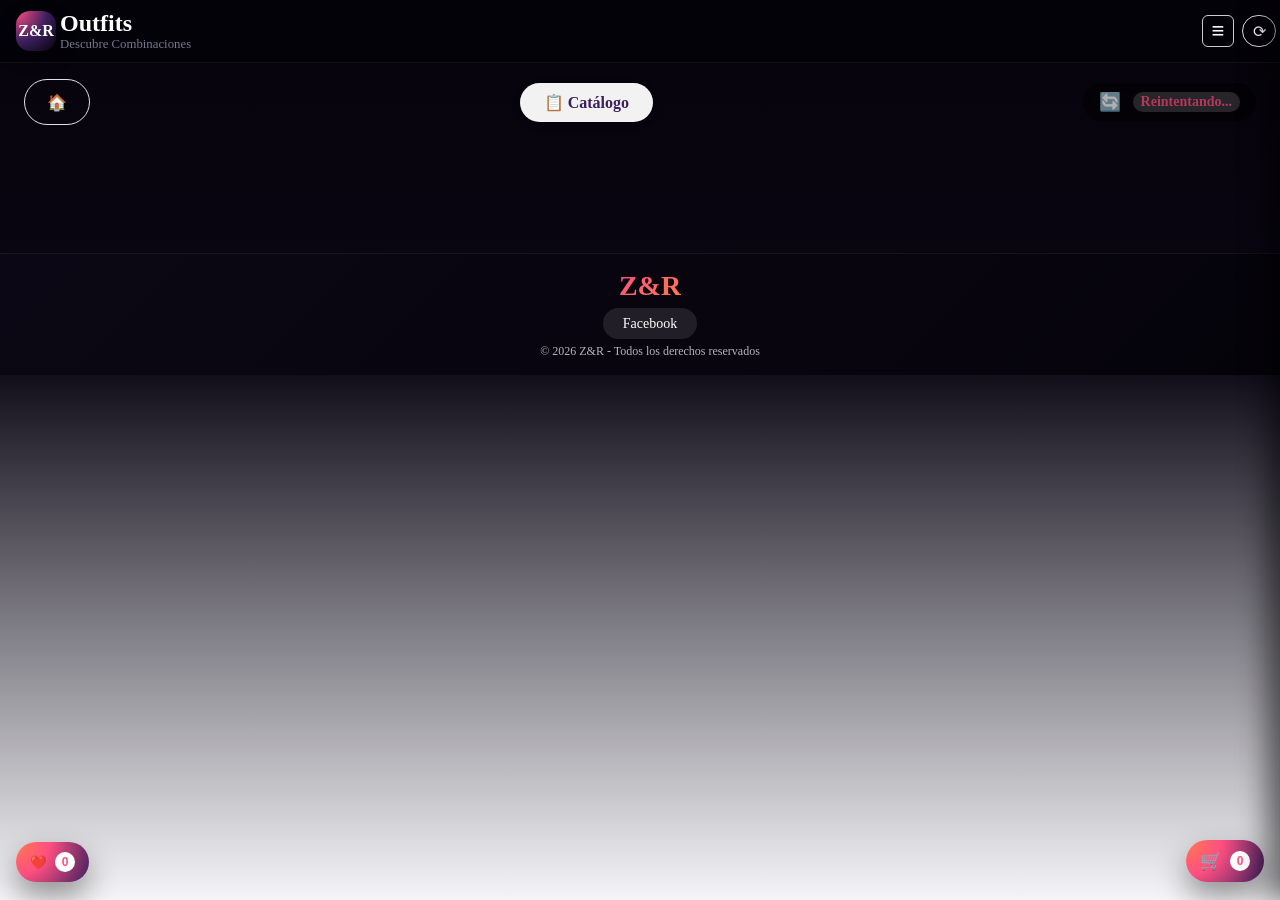
<file: outfit.html>
<!DOCTYPE html>
<html lang="es">
<head>
  <meta charset="UTF-8" />
<meta http-equiv="Content-Security-Policy" content="
  default-src 'self';
  script-src 'self' 'unsafe-inline';
  style-src 'self' 'unsafe-inline';
  img-src 'self' data: blob: https://lh3.googleusercontent.com https://drive.google.com https://placehold.co https://via.placeholder.com;
  connect-src 'self' https://script.google.com https://script.googleusercontent.com https://wttr.in;
  font-src 'self';
  frame-src 'none';
  object-src 'none';
  base-uri 'self';
  worker-src 'self' blob:;
  child-src 'self' blob:;
">
  <title>Z&R - Outfits</title>
  <meta name="viewport" content="width=device-width, initial-scale=1" />
  <link rel="preconnect" href="https://script.google.com" crossorigin>
  <link rel="preconnect" href="https://lh3.googleusercontent.com" crossorigin>
  <link rel="dns-prefetch" href="https://script.google.com">
  <link rel="dns-prefetch" href="https://lh3.googleusercontent.com">
  <link rel="preload" href="styles.css" as="style">
  <link rel="stylesheet" href="styles.css" />
  <!-- PWA Meta Tags -->
  <link rel="manifest" href="/tienda-zv/manifest.json">
  <meta name="theme-color" content="#3b1f5f">
  <meta name="apple-mobile-web-app-capable" content="yes">
  <meta name="apple-mobile-web-app-status-bar-style" content="black-translucent">
  <meta name="apple-mobile-web-app-title" content="Z&R">
  <link rel="apple-touch-icon" href="/tienda-zv/logo.svg">
  <meta name="mobile-web-app-capable" content="yes">
</head>
<body class="theme-aeromexico">
  <div id="global-loader" class="global-loader hidden">
    <div class="loader-spinner"></div>
    <div class="loader-text">Cargando...</div>
  </div>

  <header class="app-header">
    <div class="header-left">
      <div class="logo-touch-area" id="secret-logo">
        <span class="logo-mark">Z&R</span>
      </div>
      <div class="header-text">
        <h1 class="app-title">Outfits</h1>
        <p class="app-subtitle">Descubre Combinaciones</p>
      </div>
    </div>
    <div class="header-right">
      <button class="icon-button" id="layout-toggle-looks" aria-label="Cambiar layout">📱</button>
      <button class="icon-button" id="refresh-looks" aria-label="Actualizar">⟳</button>
    </div>
  </header>

  <div class="looks-nav" id="looks-nav-bg">
    <div class="looks-nav-content">
      <a href="index.html" class="icon-button" style="text-decoration: none; display: inline-flex; align-items: center;">🏠</a>
      <a href="catalogo.html" class="looks-nav-link">📋 Catálogo</a>
      <div id="weather-widget" class="weather-widget loading">
        <span class="weather-icon">🌡️</span>
        <span class="weather-text">Cargando clima...</span>
      </div>
    </div>
  </div>

  <div class="looks-grid" id="looks-container"></div>

  <button class="floating-cart" id="floating-cart-btn" aria-label="Ver carrito">
    <span class="cart-icon">🛒</span>
    <span class="cart-badge" id="cart-count">0</span>
  </button>

  <!-- Botón flotante de Wishlist para Looks -->
  <button class="floating-wishlist" id="floating-wishlist-looks-btn" aria-label="Ver lista de deseos">
    <span class="wishlist-icon">❤️</span>
    <span class="wishlist-badge" id="wishlist-count-looks">0</span>
  </button>

  <!-- Wishlist Drawer para Looks -->
  <aside class="cart-drawer" id="wishlist-looks-drawer" aria-hidden="true">
    <div class="cart-header">
      <h2>❤️ Looks favoritos</h2>
      <button class="icon-button" id="close-wishlist-looks-btn" aria-label="Cerrar">✕</button>
    </div>
    <div class="cart-body" id="wishlist-looks-container"></div>
    <div class="cart-footer">
      <button id="add-all-looks-to-cart" class="primary-button full-width" style="background: linear-gradient(135deg, #ff4f81, #ff7a4f);">
        🛒 Agregar todos los looks al carrito
      </button>
    </div>
  </aside>

  <aside class="cart-drawer" id="cart-drawer" aria-hidden="true">
    <div class="cart-header">
      <h2>Tu carrito</h2>
      <button class="icon-button" id="close-cart-btn" aria-label="Cerrar carrito">✕</button>
    </div>
    <div class="cart-body" id="cart-items-container"></div>
    <div class="cart-footer">
      <div class="cart-summary-row">
        <span>Subtotal</span>
        <span id="cart-subtotal">$0</span>
      </div>
      <div class="cart-summary-row total">
        <span>Total</span>
        <span id="cart-total">$0</span>
      </div>
      <div id="saved-phone-container" style="font-size: 11px; text-align: center; margin: 8px 0; color: #666; display: none;">
        📱 Número guardado: <span id="saved-phone-display"></span>
        <button id="change-phone-btn" style="background: none; border: none; color: #ff4f81; cursor: pointer; text-decoration: underline; margin-left: 5px;">Cambiar</button>
      </div>
      <button id="request-purchase-btn" class="primary-button full-width" style="background: linear-gradient(135deg, #25D366, #128C7E); margin-top: 8px;">
        📝 Solicitar compra
      </button>
    </div>
  </aside>

  <div class="overlay" id="overlay" aria-hidden="true"></div>

  <div class="image-modal" id="image-modal" aria-hidden="true">
    <button class="icon-button close-image-modal" id="close-image-modal">✕</button>
    <img id="image-modal-img" alt="Vista de producto" />
  </div>

 <script src="common.js" defer></script>
<script src="cache-manager.js" defer></script>
<script src="offline-manager.js" defer></script>
<script src="looks.js" defer></script>

  <script defer>
let cartInitialized = false;

document.addEventListener("DOMContentLoaded", () => {
    console.log("🚀 Inicializando página con modales personalizados...");

    window.changePhoneNumber = changePhoneNumber;
    window.updateSavedPhoneDisplay = updateSavedPhoneDisplay;
    window.openCartDrawer = openCartDrawer;
    window.closeCartDrawer = closeCartDrawer;
    window.renderCart = renderCart;
    window.addToCart = addToCart;

    const floatingCartBtn = document.getElementById("floating-cart-btn");
    if (floatingCartBtn) {
        const newBtn = floatingCartBtn.cloneNode(true);
        floatingCartBtn.parentNode.replaceChild(newBtn, floatingCartBtn);
        newBtn.addEventListener("click", () => {
            console.log("🛒 Abriendo carrito");
            if (typeof window.openCartDrawer === "function") {
                window.openCartDrawer();
            }
        });
    }

    const closeCartBtn = document.getElementById("close-cart-btn");
    if (closeCartBtn) {
        const newBtn = closeCartBtn.cloneNode(true);
        closeCartBtn.parentNode.replaceChild(newBtn, closeCartBtn);
        newBtn.addEventListener("click", () => {
            console.log("❌ Cerrando carrito");
            if (typeof window.closeCartDrawer === "function") {
                window.closeCartDrawer();
            }
        });
    }

    const overlay = document.getElementById("overlay");
    if (overlay) {
        const newOverlay = overlay.cloneNode(true);
        overlay.parentNode.replaceChild(newOverlay, overlay);
        newOverlay.addEventListener("click", () => {
            if (typeof window.closeCartDrawer === "function") {
                window.closeCartDrawer();
            }
            if (typeof window.closeWishlistDrawer === "function") {
                window.closeWishlistDrawer();
            }
            const looksDrawer = document.getElementById("wishlist-looks-drawer");
            if (looksDrawer) looksDrawer.classList.remove("open");
            if (typeof closeImageModal === "function") {
                closeImageModal();
            }
            newOverlay.classList.remove("visible");
        });
    }

    if (!cartInitialized) {
        if (typeof loadCartFromStorage === "function") loadCartFromStorage();
        if (typeof renderCart === "function") renderCart();
        if (typeof updateSavedPhoneDisplay === "function") updateSavedPhoneDisplay();
        cartInitialized = true;
    }
});

window.addEventListener("cartUpdated", () => {
    if (typeof renderCart === "function") renderCart();
    if (typeof updateCartBadge === "function") updateCartBadge();
});

// Wishlist loo
const floatingWishlistLooksBtn = document.getElementById("floating-wishlist-looks-btn");
if (floatingWishlistLooksBtn) {
  floatingWishlistLooksBtn.addEventListener("click", () => {
    const drawer = document.getElementById("wishlist-looks-drawer");
    const overlay = document.getElementById("overlay");
    if (drawer) drawer.classList.add("open");
    if (overlay) overlay.classList.add("visible");
    if (typeof renderWishlistLooks === 'function') renderWishlistLooks();
  });
}

const closeWishlistLooksBtn = document.getElementById("close-wishlist-looks-btn");
if (closeWishlistLooksBtn) {
  closeWishlistLooksBtn.addEventListener("click", () => {
    const drawer = document.getElementById("wishlist-looks-drawer");
    const overlay = document.getElementById("overlay");
    if (drawer) drawer.classList.remove("open");
    if (overlay) overlay.classList.remove("visible");
  });
}

const addAllLooksToCartBtn = document.getElementById("add-all-looks-to-cart");
if (addAllLooksToCartBtn) {
  addAllLooksToCartBtn.addEventListener("click", () => {
    const wishlistIds = JSON.parse(localStorage.getItem('zr_looks_wishlist') || '[]');
    wishlistIds.forEach(lookId => addLookToCart(lookId));
    showTemporaryMessage("✅ Todos los looks agregados al carrito", "success");
  });
}

function updateLooksWishlistBadge() {
    const count = JSON.parse(localStorage.getItem('zr_looks_wishlist') || '[]').length;
    const badge = document.getElementById("wishlist-count-looks");
    if (badge) badge.textContent = count;
}

updateLooksWishlistBadge();
window.addEventListener('storage', (e) => {
    if (e.key === 'zr_looks_wishlist') updateLooksWishlistBadge();
});
  </script>

  <footer class="app-footer">
    <div class="footer-content">
      <div class="footer-logo">
        <span class="logo-mark">Z&R</span>
      </div>
      <div class="footer-social">
        <a href="https://www.facebook.com/tu_pagina" target="_blank" rel="noopener noreferrer" class="social-link" aria-label="Facebook">Facebook</a>
      </div>
      <div class="footer-copyright">
        <p>© 2026 Z&R - Todos los derechos reservados</p>
      </div>
    </div>
  </footer>






















</body>
</html>
</file>
<file: styles.css>
:root {
  --color-primary: #3b1f5f;
  --color-primary-soft: #5a3b8a;
  --color-accent: #ff4f81;
  --color-bg: #f5f5f8;
  --color-surface: #ffffff;
  --color-border-subtle: #e1e1ea;
  --color-text-main: #11111a;
  --color-text-muted: #77778a;
  --shadow-soft: 0 8px 20px rgba(0, 0, 0, 0.08);
  --radius-lg: 18px;
  --radius-md: 12px;
  --radius-pill: 999px;
  --transition-fast: 0.18s ease-out;
  --transition-med: 0.25s ease-out;
  --header-height: 64px;
  --z-header: 20;
  --z-cart: 30;
  --z-overlay: 25;
  --z-modal: 40;
  
  --page-bg: radial-gradient(circle at top, #2b1744 0, #05030a 55%, #05030a 100%);
  --page-bg-linear: linear-gradient(180deg, #05030a 0, #0b0714 40%, #f5f5f8 100%);
  --header-footer-bg: rgba(5, 3, 10, 0.92);
  --footer-bg: linear-gradient(135deg, #0b0714, #05030a);
  --footer-text: rgba(255, 255, 255, 0.8);
  --footer-text-muted: rgba(255, 255, 255, 0.4);
  --border-header: rgba(255, 255, 255, 0.06);
  --header-text: #ffffff;           
  --header-text-muted: rgba(255, 255, 255, 0.7);  
  --header-icon-bg: rgba(255, 255, 255, 0.1);    
  --header-icon-hover: rgba(255, 255, 255, 0.2);
  --header-icon-color: #ffffff;
  --footer-text: #ffffff;          
  --footer-text-muted: rgba(255, 255, 255, 0.7); 
  --footer-link-bg: rgba(255, 255, 255, 0.1);   
}

[data-theme="light"] {
  --color-primary: #ff7a4f;
  --color-primary-soft: #ff9f6e;
  --color-accent: #ff4f81;
  --color-bg: #fff9ef;
  --color-surface: #ffffff;
  --color-text-main: #2c1810;
  --color-text-muted: #8b7355;
  --color-border-subtle: #ffe0b5;
  
  --page-bg: radial-gradient(circle at top, #ffe8d6 0, #fff5e6 55%, #fff9ef 100%);
  --page-bg-linear: linear-gradient(180deg, #fff5e6 0, #fff8f0 40%, #fff9ef 100%);
  --header-footer-bg: rgba(255, 248, 240, 0.95);
  --footer-bg: linear-gradient(135deg, #f5e6d3, #fff5e6);
  --header-text: #2c1810;          
  --header-text-muted: #8b7355;     
  --header-icon-bg: rgba(0, 0, 0, 0.06);  
  --header-icon-hover: rgba(0, 0, 0, 0.12); 
  --header-icon-color: #2c1810;     
  --footer-text: #2c1810;           
  --footer-text-muted: #a08c7a;     
  --footer-link-bg: rgba(0, 0, 0, 0.05);
  --border-header: rgba(0, 0, 0, 0.08);
  
}

html, body {
  background: var(--page-bg);
  color: var(--color-text-main);
  margin: 0;
  padding: 0;
  width: 100%;
  overflow-x: hidden;
}
body {
  margin: 0;
  padding: 0;
}

.theme-aeromexico {
  min-height: 100vh;
  display: flex;
  flex-direction: column;
  background: var(--page-bg-linear);
  width: 100%;
  max-width: 100%;
  overflow-x: hidden;
}

.app-header {
  position: sticky;
  top: 0;
  z-index: var(--z-header);
  display: flex;
  align-items: center;
  justify-content: space-between;
  padding: 10px 16px;
  background: var(--header-footer-bg);
  backdrop-filter: blur(18px);
  border-bottom: 1px solid var(--border-header);
  width: 100%;
  border-radius: 0;
}

.header-left { 
  display: flex; 
  align-items: center; 
  gap: 4px; 
  padding: 0;
}

.header-right { 
  display: flex; 
  align-items: center; 
  gap: 8px; 
  padding: 0 20px;
}

.app-title {
  margin: 0;
  font-size: 18px;
  color: var(--header-text);  
  font-weight: 600;
}

.app-subtitle {
  margin: 0;
  font-size: 12px;
  color: var(--header-text-muted);  
}

.icon-button {
  border: none;
  background: var(--header-icon-bg);  
  color: var(--header-icon-color);     
  border-radius: 999px;
  width: 32px;
  height: 32px;
  display: inline-flex;
  align-items: center;
  justify-content: center;
  cursor: pointer;
  transition: background var(--transition-fast), transform var(--transition-fast);
  font-size: 16px;
}

.icon-button:hover {
  background: var(--header-icon-hover);  
}

.icon-button:active {
  transform: scale(0.94);
}

.app-footer {
  background: var(--footer-bg);
  margin-top: 20px;
  padding: 16px 10px;
  border-top: 1px solid var(--border-header);
  width: 100%;
  border-radius: 0;
}

.footer-content { 
  max-width: 1200px; 
  margin: 0 auto; 
  display: flex; 
  flex-direction: column; 
  align-items: center; 
  gap: 12px; 
  text-align: center; 
}

.footer-logo .logo-mark {
  font-size: 28px;
  font-weight: 700;
  background: linear-gradient(135deg, #ff4f81, #ff7a4f);
  -webkit-background-clip: text;
  background-clip: text;
  color: transparent;
}

.footer-logo p {
  font-size: 13px;
  color: var(--footer-text-muted);
  margin-top: 5px;
}

.social-link {
  color: var(--footer-text);  
  text-decoration: none;
  font-size: 14px;
  font-weight: 500;  
  transition: all 0.2s ease;
  padding: 8px 20px;
  border-radius: 30px;
  background: var(--footer-link-bg);  
}

.social-link:hover {
  color: #ff4f81;
  background: rgba(255, 79, 129, 0.2);
  transform: translateY(-2px);
}

.footer-copyright p {
  font-size: 12px;
  color: var(--footer-text-muted);
  margin: 0;
  font-weight: 400;
}

.logo-touch-area {
  width: 40px;
  height: 40px;
  border-radius: 14px;
  background: radial-gradient(circle at 0 0, #ff4f81 0, #3b1f5f 55%, #05030a 100%);
  display: flex;
  align-items: center;
  justify-content: center;
  color: #fff;
  font-weight: 700;
  font-size: 16px;
  box-shadow: 0 8px 18px rgba(0, 0, 0, 0.4);
  cursor: pointer;
  user-select: none;
  transition: transform var(--transition-fast), box-shadow var(--transition-fast);
}

.logo-touch-area:active {
  transform: scale(0.94);
  box-shadow: 0 4px 10px rgba(0, 0, 0, 0.5);
}

.primary-button { border: none; border-radius: var(--radius-pill); padding: 10px 18px; background: linear-gradient(135deg, #ff4f81, #ff7a4f); color: #ffffff; font-weight: 600; font-size: 14px; cursor: pointer; box-shadow: 0 10px 20px rgba(255, 79, 129, 0.35); transition: transform var(--transition-fast), box-shadow var(--transition-fast), filter var(--transition-fast); }
.primary-button:active { transform: translateY(1px) scale(0.98); box-shadow: 0 6px 14px rgba(255, 79, 129, 0.25); }
.text-button { border: none; background: transparent; color: var(--color-primary-soft); font-size: 13px; font-weight: 500; cursor: pointer; padding: 4px 8px; }
.full-width { width: 100%; }




/* ===== LOOKS NAV - VERSIÓN SIN OVERLAY ===== */
.looks-nav {
  position: relative;
  height: auto;                    /* Altura automática según la imagen */
  background-size: contain;        /* Muestra la imagen COMPLETA */
  background-position: center;
  background-repeat: no-repeat;
  transition: background-image 0.5s ease-in-out;
  display: flex;
  align-items: flex-end;
  justify-content: center;
  padding: 0;
  margin: 0;
  margin-top: 0 !important;
  border-bottom: none;
}

/* Contenedor del contenido - AHORA EN EL FLUJO NORMAL */
.looks-nav-content {
  position: relative;              /* ← Cambiado de absolute a relative */
  z-index: 2;
  display: flex;
  justify-content: space-between;
  align-items: center;
  width: 100%;
  padding: 12px 20px;
  flex-wrap: wrap;
  gap: 12px;
  /* Sin background (elimina el overlay) */
}





.looks-nav-link {
  text-decoration: none;
  font-size: 15px;
  font-weight: 600;
  padding: 10px 20px;
  border-radius: 40px;
  background: rgba(255, 255, 255, 0.95);
  color: #3b1f5f;
  transition: all 0.2s ease;
  backdrop-filter: blur(4px);
  box-shadow: 0 2px 8px rgba(0, 0, 0, 0.1);
}

.looks-nav-link:hover {
  transform: translateY(-2px);
  background: white;
  box-shadow: 0 4px 12px rgba(0, 0, 0, 0.15);
}

.looks-nav-link:active {
  transform: translateY(0);
}

/* ============================================
   WIDGET DEL CLIMA
   ============================================ */
.weather-widget {
  display: flex;
  align-items: center;
  gap: 8px;
  background: rgba(0, 0, 0, 0.6);
  backdrop-filter: blur(8px);
  padding: 8px 16px;
  border-radius: 40px;
  color: white;
  font-size: 14px;
  font-weight: 500;
  transition: all 0.3s ease;
}

.weather-widget.loading {
  opacity: 0.7;
}

.weather-widget .weather-icon {
  font-size: 18px;
  filter: drop-shadow(0 1px 2px rgba(0, 0, 0, 0.2));
}

.weather-widget .weather-temp {
  font-weight: 700;
  color: #ff4f81;
  background: rgba(255, 255, 255, 0.2);
  padding: 2px 8px;
  border-radius: 20px;
  margin-left: 4px;
}

/* ============================================
   FONDOS DE FALLBACK (cuando no hay imagen)
   ============================================ */
.looks-nav.default-bg,
.looks-nav.fallback-bg {
  background-image: none !important;
  background: linear-gradient(135deg, #3b1f5f 0%, #1a0f2e 100%);
}

/* Fondo cuando hay imagen exitosa */
.looks-nav:not(.default-bg):not(.fallback-bg) {
  background-image: var(--bg-image, none);
}

/* ============================================
   TEMA CLARO
   ============================================ */
[data-theme="light"] .looks-nav.default-bg,
[data-theme="light"] .looks-nav.fallback-bg {
  background: linear-gradient(135deg, #ff9f6e 0%, #ff7a4f 100%);
}

[data-theme="light"] .weather-widget {
  background: rgba(255, 255, 255, 0.85);
  color: #2c1810;
}

[data-theme="light"] .weather-widget .weather-temp {
  color: #ff4f81;
  background: rgba(0, 0, 0, 0.08);
}

[data-theme="light"] .looks-nav-link {
  background: rgba(255, 255, 255, 0.95);
  color: #ff4f81;
}

[data-theme="light"] .looks-nav-link:hover {
  background: white;
  color: #ff4f81;
}

/* ============================================
   RESPONSIVE
   ============================================ */

/* Tablet y escritorio mediano */
@media (min-width: 769px) and (max-width: 1024px) {
  .looks-nav {
  
  }
  .looks-nav-content {
    padding: 10px 20px;
  }
}

/* Escritorio grande */
@media (min-width: 1025px) {
  .looks-nav {
    
  }
  .looks-nav-content {
    padding: 16px 24px;
  }
  .looks-nav-link {
    font-size: 16px;
    padding: 10px 24px;
  }
  .weather-widget {
    padding: 10px 20px;
    font-size: 15px;
  }
}

/* Móvil grande (481px - 768px) */
@media (max-width: 768px) {
  .looks-nav {
    
  }
  .looks-nav-content {
    margin-top: 0;
    padding: 12px 16px;
  }
  .looks-nav-link {
    font-size: 13px;
    padding: 8px 16px;
  }
  .weather-widget {
    padding: 6px 12px;
    font-size: 12px;
  }
  .weather-widget .weather-icon {
    font-size: 14px;
  }
}

/* Móvil pequeño (menos de 480px) */
@media (max-width: 480px) {
  .looks-nav {
    
  }
  .looks-nav-content {
    margin-top: 0;
    flex-direction: column;
    align-items: flex-start;
    padding: 10px 12px;
    gap: 8px;
  }
  .looks-nav-link {
    font-size: 12px;
    padding: 6px 14px;
  }
  .weather-widget {
    padding: 4px 10px;
    font-size: 11px;
  }
  .weather-widget .weather-icon {
    font-size: 12px;
  }
}


.filters-bar { padding: 16px; top: 75px; z-index: 10; background-color: transparent; backdrop-filter: blur(10px); width: 100%; max-width: 100%; box-sizing: border-box; overflow-x: auto; overflow-y: hidden; white-space: nowrap; }
.filters-bar::-webkit-scrollbar { height: 3px; }
.filters-bar::-webkit-scrollbar-track { background: rgba(0,0,0,0.05); border-radius: 10px; }
.filters-bar::-webkit-scrollbar-thumb { background: rgba(255,79,129,0.5); border-radius: 10px; }
.filters-row-top { display: flex; gap: 12px; margin-bottom: 12px; align-items: center; flex-wrap: wrap; }
.filters-row-bottom { display: flex; gap: 12px; flex-wrap: wrap; }
.search-wrapper { flex: 1; min-width: 150px; }
.search-wrapper input { width: 100%; padding: 12px 16px; border: 1px solid #e0e0e0; border-radius: 12px; font-size: 14px; background: #f5f5f8; transition: all 0.2s ease; box-sizing: border-box; }
.search-wrapper input:focus { outline: none; border-color: #ff4f81; box-shadow: 0 0 0 3px rgba(255, 79, 129, 0.1); }
.gender-select { padding: 12px 16px; border: 1px solid #e0e0e0; border-radius: 12px; background: #f5f5f8; font-size: 14px; font-weight: 500; cursor: pointer; min-width: 140px; flex-shrink: 0; }
.filters-row-bottom select { flex: 1; padding: 10px 12px; border: 1px solid #e0e0e0; border-radius: 12px; background: #f5f5f8; font-size: 14px; cursor: pointer; min-width: 120px; }
@media (max-width: 640px) { .filters-row-top, .filters-row-bottom { flex-wrap: nowrap; } .search-wrapper { min-width: 180px; } .gender-select, .filters-row-bottom select { flex-shrink: 0; } }
.products-container { contain: content; padding: 16px 12px 80px; display: flex; flex-direction: column; gap: 16px; margin: 0 auto; width: 100%; box-sizing: border-box; }

.product-card { background: var(--color-surface); border-radius: var(--radius-lg); box-shadow: var(--shadow-soft); padding: 5px; display: flex; flex-direction: column; gap: 12px; transform: translateY(4px); opacity: 0; animation: card-in 0.35s var(--transition-med) forwards; will-change: transform, opacity; transition: box-shadow 0.2s ease; }
.product-card:hover { box-shadow: 0 12px 28px rgba(0, 0, 0, 0.12); }
@keyframes card-in { from { opacity: 0; transform: translateY(20px); } to { opacity: 1; transform: translateY(0); } }

.product-slider { position: relative; overflow: hidden; border-radius: 20px; background: #f8f9fa; aspect-ratio: 3 / 4; width: 100%; }
.product-slider-track { display: flex; transition: transform 0.35s ease-out; will-change: transform; height: 100%; }
.product-slide { min-width: 100%; display: flex; align-items: center; justify-content: center; background: #f8f9fa; }
.product-slide img { width: 100%; height: 100%; object-fit: contain; padding: 12px; background: #fff; display: block; }
.product-badge { position: absolute; top: 12px; left: 12px; padding: 6px 14px; border-radius: var(--radius-pill); font-size: 11px; font-weight: 700; color: #ffffff; background: linear-gradient(135deg, #ff4f81, #ff7a4f); backdrop-filter: blur(4px); box-shadow: 0 2px 8px rgba(0, 0, 0, 0.15); z-index: 2; text-transform: uppercase; }
.slider-dots { position: absolute; bottom: 12px; left: 50%; transform: translateX(-50%); display: flex; gap: 8px; z-index: 2; background: rgba(0, 0, 0, 0.3); padding: 4px 10px; border-radius: 30px; backdrop-filter: blur(4px); }
.slider-dot { width: 6px; height: 6px; border-radius: 999px; background: rgba(255, 255, 255, 0.6); transition: all 0.2s ease; cursor: pointer; }
.slider-dot.active { width: 20px; background: #ffffff; }

.product-info { display: flex; flex-direction: column; gap: 8px; padding: 0 4px; }
.product-title-row { display: flex; justify-content: space-between; align-items: baseline; gap: 8px; flex-wrap: wrap; }
.product-name { font-size: 20px; font-weight: 700; color: var(--color-text-main); margin: 0; line-height: 1.3; flex: 1; }
.product-price { font-size: 22px; font-weight: 800; color: #ff4f81; background: rgba(255, 79, 129, 0.1); padding: 4px 10px; border-radius: 20px; white-space: nowrap; }
.product-meta-row { display: flex; align-items: center; gap: 10px; flex-wrap: wrap; margin: 4px 0; }
.category-badge { background: #f0f0f5; padding: 4px 10px; border-radius: 20px; font-size: 11px; font-weight: 500; color: #5a5a7a; }
.gender-badge { display: inline-flex; align-items: center; gap: 4px; padding: 4px 10px; border-radius: 20px; font-size: 11px; font-weight: 600; }
.gender-hombre { background: #2c3e66; color: white; }
.gender-mujer { background: #ff4f81; color: white; }
.stock-badge { display: inline-flex; align-items: center; gap: 4px; padding: 4px 10px; border-radius: 20px; font-size: 13px; font-weight: 500; background: #e8f5e9; color: #2e7d32; }
.stock-badge.out-of-stock { background: #ffebee; color: #c62828; }
.product-description { font-size: 15px; color: var(--color-text-muted); line-height: 1.45; margin: 4px 0; }
.product-sizes { display: inline-block; background: #f5f5f8; padding: 6px 12px; border-radius: 20px; font-size: 14px; font-weight: 500; color: var(--color-text-main); margin: 4px 0; }
.product-sizes::before { content: "Talla "; font-size: 13px; }
.product-actions { display: flex; align-items: center; gap: 12px; margin-top: 8px; padding-top: 8px; border-top: 1px solid var(--color-border-subtle); }
.product-actions .primary-button { width: 100%; text-align: center; padding: 10px 20px; font-size: 15px; font-weight: 600; }
.product-actions .primary-button:disabled { opacity: 0.5; cursor: not-allowed; }

.products-container.layout-grid { display: grid !important; grid-template-columns: repeat(2, 1fr) !important; gap: 4px !important; }
.products-container.layout-grid .product-card { margin: 4px; padding: 4px; }
.products-container.layout-grid .product-slider { aspect-ratio: 1 / 1; }
.products-container.layout-grid .product-name { font-size: 15px; }
.products-container.layout-grid .product-price { font-size: 16px; padding: 2px 6px; }
.products-container.layout-grid .product-description,
.products-container.layout-grid .product-sizes { font-size: 13px; }
.products-container.layout-grid .product-actions { flex-direction: row !important; gap: 5px; }
.products-container.layout-grid .primary-button { padding: 6px 4px; font-size: 12.5px; flex: 1; text-align: center; }
.products-container.layout-grid .product-badge { font-size: 10px; padding: 3px 8px; top: 6px; left: 6px; }


.looks-grid {
  display: flex;
  flex-direction: column;
  gap: 8px;  
  padding: 12px 12px 80px;  
  max-width: 100%;  
  margin: 0 auto;
}

.look-card {
  margin: 0;
  border-radius: 12px;  
}

.look-card {
  background: white;
  border-radius: 16px;
  overflow: hidden;
  box-shadow: 0 4px 12px rgba(0,0,0,0.1);
  transition: transform 0.2s ease, box-shadow 0.2s ease;
  margin: 0;
}

.look-card:hover {
  transform: translateY(-2px);
  box-shadow: 0 8px 20px rgba(0,0,0,0.12);
}

.look-image {
  width: 100%;
  height: 260px;
  object-fit: contain;
  background: #f8f9fa;
  cursor: pointer;
  margin: 0;
  padding: 0;
}

.look-image-container {
  cursor: pointer;
  overflow: hidden;
  margin: 0;
  padding: 0;
}

.look-image-container:hover .look-image {
  transform: scale(1.01);
}

.look-info {
  padding: 6px;
  margin: 0;
}

.look-category {
  display: inline-block;
  background: #f0e6ff;
  color: #3b1f5f;
  font-size: 10px;
  font-weight: 600;
  padding: 2px 8px;
  border-radius: 12px;
  margin-bottom: 6px;
}

.look-header {
  display: flex;
  justify-content: space-between;
  align-items: center;
  margin-bottom: 0;
  flex-wrap: wrap;
  gap: 4px;
}

.look-item-count {
  background: #e8e8ff;
  padding: 2px 8px;
  border-radius: 12px;
  font-size: 9px;
  font-weight: 600;
  color: #3b1f5f;
}

.look-title {
  font-size: 16px;
  font-weight: 700;
  margin: 4px 0 2px 0;
  color: #1a1a2a;
}

.look-description {
  font-size: 11px;
  color: #666;
  line-height: 1.3;
  margin-bottom: 8px;
}

.look-products {
  background: #f8f8fc;
  border-radius: 0;
  padding: 0;
  margin: 0;
  overflow: hidden;
}

.look-products-title {
  font-size: 12px;
  font-weight: 600;
  color: #3b1f5f;
  margin: 0;
  padding: 6px 8px 4px 8px;
  background: #f8f8fc;
  border-bottom: 1px solid #eee;
}

.look-products-list {
  display: flex;
  flex-direction: column;
  gap: 0;
  margin: 0;
  padding: 0;
}

.look-product-info {
  flex: 1;
  display: flex;
  flex-direction: column;
  justify-content: center;
  gap: 0;
  margin: 0;
  padding: 0;
}

.look-product-name {
  font-size: 12px;
  font-weight: 600;
  color: #1a1a2a;
  margin: 0;
  line-height: 1.2;
}

.look-product-price {
  font-size: 11px;
  font-weight: 600;
  color: #ff4f81;
  margin: 0;
}

.look-product-category {
  display: none;
}

.look-product-size {
  font-size: 10px;
  color: #888;
  margin: 0;
}

.look-product-actions {
  display: flex;
  gap: 1px;
  align-items: center;
}

.look-product-add {
  background: #e8e8ff;
  border: none;
  border-radius: 14px;
  padding: 4px;
  font-size: 16px;
  font-weight: 500;
  cursor: pointer;
  transition: all 0.2s;
  color: #3b1f5f;
  white-space: nowrap;
}

.look-product-add:hover {
  background: #ff4f81;
  color: white;
}

.look-product-reload {
  background: #f0f0f0;
  border: none;
  border-radius: 14px;
  padding: 4px;
  font-size: 16px;
  cursor: pointer;
  transition: all 0.2s;
  color: #666;
}

.look-product-reload:hover {
  background: #ff4f81;
  color: white;
}

.look-total {
  display: flex;
  justify-content: space-between;
  align-items: center;
  padding: 6px 8px;
  border-top: 1px solid #eee;
  margin: 0;
  background: white;
}

.look-total-label {
  font-size: 10px;
  color: #666;
  margin: 0;
}

.look-total-price {
  font-size: 13px;
  font-weight: 700;
  color: #3b1f5f;
}

.buy-look-btn {
  width: 100%;
  background: linear-gradient(135deg, #ff4f81, #ff7a4f);
  border: none;
  border-radius: 16px;
  padding: 8px;
  color: white;
  font-weight: 600;
  font-size: 15px;
  cursor: pointer;
  transition: transform 0.2s, box-shadow 0.2s;
  display: flex;
  align-items: center;
  justify-content: center;
  gap: 4px;
  margin: 0;
}

.buy-look-btn:active {
  transform: scale(0.98);
}

.looks-grid.layout-grid {
  display: grid !important;
  grid-template-columns: repeat(2, 1fr) !important;
  gap: 8px !important;
  padding: 12px 12px 80px !important;
  max-width: 100% !important;
}

.looks-grid.layout-grid .look-card {
  display: flex;
  flex-direction: column;
  margin: 0;
  border-radius: 12px;
  height: 100%;
}

.looks-grid.layout-grid .look-image-container {
  padding: 0 !important;
  background: #f8f9fa;
  display: flex;
  align-items: center;
  justify-content: center;
  margin: 0;
}

.looks-grid.layout-grid .look-image {
  height: auto;
  max-heigh: 100px;
  object-fit: contain;
  width: 100%;
  margin: 0;
}

.looks-grid.layout-grid .look-info {
  padding: 6px;
  flex: 1;
  display: flex;
  flex-direction: column;
  margin: 0;
}

.looks-grid.layout-grid .look-header {
  margin-bottom: 2px;
  flex-wrap: wrap;
}

.looks-grid.layout-grid .look-category {
  font-size: 10px;
  padding: 1px 5px;
  margin-bottom: 0;
}

.looks-grid.layout-grid .look-item-count {
  font-size: 10px;
  padding: 1px 5px;
}

.looks-grid.layout-grid .look-title {
  font-size: 12px;
  margin: 2px 0;
}

.looks-grid.layout-grid .look-description {
  font-size: 11px;
  display: -webkit-box;
  -webkit-line-clamp: 2;
  -webkit-box-orient: vertical;
  overflow: hidden;
  margin-bottom: 4px;
  line-height: 1.2;
}

.looks-grid.layout-grid .look-products {
  margin: 0;
  padding: 0;
  border-radius: 0;
}

.looks-grid.layout-grid .look-products-title {
  font-size: 10px;
  padding: 3px 5px;
  margin: 0;
}

.looks-grid.layout-grid .look-products-list {
  gap: 0;
}

.looks-grid.layout-grid .look-product-item {
  padding: 8px 12px;
  gap: 1px;
  border-left-width: 2px;
}

.looks-grid.layout-grid .look-product-img {
  width: 120px;
  height: 120px;
}

.looks-grid.layout-grid .look-product-info {
  gap: 0;
}

.looks-grid.layout-grid .look-product-name {
  font-size: 10px;
  white-space: nowrap;
  overflow: hidden;
  text-overflow: ellipsis;
  margin: 0;
}

.looks-grid.layout-grid .look-product-price {
  font-size: 10px;
  margin: 0;
}

.looks-grid.layout-grid .look-product-category {
  display: none;
}

.looks-grid.layout-grid .look-product-size {
  font-size: 9px !important;
  padding: 1px 3px !important;
  margin-top: 1px !important;
  border-radius: 6px !important;
}

.looks-grid.layout-grid .look-product-actions {
  flex-direction: column;
  gap: 1px;
}

.looks-grid.layout-grid .look-product-add {
  padding: 4px;
  font-size: 16px;
  border-radius: 8px;
}

.looks-grid.layout-grid .look-product-reload {
  padding: 4px;
  font-size: 16px;
  border-radius: 8px;
}

.looks-grid.layout-grid .look-total {
  padding: 3px 5px;
  margin: 0;
}

.looks-grid.layout-grid .look-total-label {
  font-size: 10px;
}

.looks-grid.layout-grid .look-total-price {
  font-size: 10px;
}

.looks-grid.layout-grid .buy-look-btn {
  padding: 5px 3px;
  font-size: 14px;
  margin: 0;
  border-radius: 16px;
  gap: 2px;
}

@media (min-width: 1024px) {
  .looks-grid.layout-grid {
    grid-template-columns: repeat(3, 1fr) !important;
    max-width: 950px !important;
  }
  
  .looks-grid.layout-grid .look-image {
    max-height: 180px;
  }
  
  .looks-grid.layout-grid .look-image-container {
    padding: 12px !important;
  }
}


.empty-looks {
  text-align: center;
  padding: 60px 20px;
  color: #666;
}

.looks-pagination {
  display: flex;
  justify-content: center;
  gap: 8px;
  margin-top: 20px;
  flex-wrap: wrap;
}

.looks-pagination button {
  border: 1px solid var(--color-border-subtle);
  background: white;
  padding: 6px 12px;
  border-radius: 30px;
  cursor: pointer;
  transition: all 0.2s;
}

.looks-pagination button:hover {
  background: var(--color-primary);
  color: white;
  border-color: var(--color-primary);
}

.looks-pagination button.active-page {
  background: var(--color-primary);
  color: white;
  border-color: var(--color-primary);
}

.weather-notification {
  position: fixed;
  top: 80px;
  left: 50%;
  transform: translateX(-50%);
  z-index: 1000;
  background: linear-gradient(135deg, #3b1f5f, #ff4f81);
  border-radius: 50px;
  padding: 12px 24px;
  box-shadow: 0 4px 15px rgba(0,0,0,0.2);
  animation: slideDown 0.3s ease;
  max-width: 90%;
}

.weather-notification-content {
  display: flex;
  align-items: center;
  gap: 12px;
  color: white;
  font-size: 14px;
  flex-wrap: wrap;
  justify-content: center;
}

.weather-icon {
  font-size: 24px;
}

.weather-info {
  display: flex;
  flex-direction: column;
  gap: 4px;
}

.weather-text {
  font-weight: 500;
}

.weather-recommendation {
  background: rgba(255,255,255,0.2);
  padding: 4px 12px;
  border-radius: 20px;
  font-size: 11px;
  text-align: center;
}

.weather-close {
  background: rgba(255,255,255,0.2);
  border: none;
  color: white;
  cursor: pointer;
  width: 28px;
  height: 28px;
  border-radius: 50%;
  display: flex;
  align-items: center;
  justify-content: center;
  font-size: 16px;
  transition: all 0.2s;
}

.weather-close:hover {
  background: rgba(255,255,255,0.4);
  transform: scale(1.1);
}

.pagination-section { padding: 8px 16px 80px; display: flex; justify-content: center; }
#pagination, .admin-pagination { display: flex; justify-content: center; gap: 8px; margin: 25px 0; flex-wrap: wrap; }
#pagination button, .admin-pagination button { border: none; padding: 8px 14px; border-radius: 30px; cursor: pointer; background: #eee; transition: all 0.2s; }
#pagination button:hover, .admin-pagination button:hover { background: var(--color-primary); color: white; }
.active-page { background: var(--color-primary) !important; color: white !important; }

.floating-cart { position: fixed; right: 16px; bottom: 18px; z-index: var(--z-cart); border: none; border-radius: 999px; padding: 10px 14px; background: radial-gradient(circle at 0 0, #ff7a4f 0, #ff4f81 40%, #3b1f5f 100%); color: #ffffff; display: inline-flex; align-items: center; gap: 8px; cursor: pointer; box-shadow: 0 14px 30px rgba(0, 0, 0, 0.4); transition: transform var(--transition-fast), box-shadow var(--transition-fast); }
.floating-cart:active { transform: translateY(2px) scale(0.97); }
.cart-icon { font-size: 18px; }
.cart-badge { min-width: 20px; height: 20px; border-radius: 999px; background: #ffffff; color: #ff4f81; font-size: 12px; font-weight: 700; display: inline-flex; align-items: center; justify-content: center; }
.cart-drawer { position: fixed; right: 0; bottom: 0; top: 0; width: 100%; max-width: 420px; background: #ffffff; box-shadow: -10px 0 30px rgba(0, 0, 0, 0.35); transform: translateX(100%); transition: transform var(--transition-med); z-index: var(--z-cart); display: flex; flex-direction: column; }
.cart-drawer.open { transform: translateX(0); }
.cart-header { color: #ff4f81; padding: 14px 16px; border-bottom: 1px solid var(--color-border-subtle); display: flex; align-items: center; justify-content: space-between; }
.cart-body { flex: 1; overflow-y: auto; padding: 10px 16px 16px; background: #f5f5f8; }
.cart-footer { padding: 12px 16px 16px; border-top: 1px solid var(--color-border-subtle); background: #ffffff; }
.cart-summary-row { display: flex; justify-content: space-between; font-size: 14px; margin-bottom: 4px; }
.cart-summary-row.total { font-weight: 700; }
.cart-item { background: #ffffff; border-radius: 12px; padding: 8px 10px; display: flex; gap: 8px; margin-bottom: 8px; }
.cart-item-info { flex: 1; }
.cart-item-title { font-size: 13px; font-weight: 600; }
.cart-item-meta { font-size: 12px; color: var(--color-text-muted); }
.cart-item-actions { display: flex; align-items: center; gap: 4px; margin-top: 4px; }
.qty-btn { width: 24px; height: 24px; border-radius: 999px; border: 1px solid var(--color-border-subtle); background: #ffffff; cursor: pointer; }
.qty-value { min-width: 20px; text-align: center; font-size: 13px; }
.cart-item-remove { border: none; background: transparent; color: var(--color-text-muted); font-size: 12px; cursor: pointer; }
#close-cart-btn {
  color: white;
  border: none;
  font-size: 26px;
  background: linear-gradient(135deg, #ff4f81, #ff7a4f);
  cursor: pointer;
  width: 36px;
  height: 36px;
  border-radius: 50%;
  transition: 0.2s;
  display: inline-flex;
  align-items: center;
  justify-content: center;
}

#close-cart-btn:hover {
  background: rgba(0, 0, 0, 0.15);
  transform: scale(1.05);
}
.overlay { position: fixed; inset: 0; background: rgba(0, 0, 0, 0.45); opacity: 0; pointer-events: none; transition: opacity var(--transition-med); z-index: var(--z-overlay); }
.overlay.visible { opacity: 1; pointer-events: auto; }
.image-modal { position: fixed; inset: 0; background: #000000; display: flex; align-items: center; justify-content: center; opacity: 0; pointer-events: none; transition: opacity var(--transition-med); z-index: var(--z-modal); }
.image-modal.open { opacity: 1; pointer-events: auto; }
.image-modal img { max-width: 100%; max-height: 100%; object-fit: contain; }
.close-image-modal { position: fixed; top: 14px; right: 14px; color: #ffffff; background: rgba(0, 0, 0, 0.4); }

.admin-body { background: linear-gradient(180deg, #05030a 0, #0b0714 40%, #f5f5f8 100%); }
.admin-main { padding: 12px 16px 32px; }
.admin-card { background: rgba(255, 255, 255, 0.98); border-radius: 18px; padding: 14px; box-shadow: var(--shadow-soft); margin-bottom: 12px; }
.admin-card-header { display: flex; justify-content: space-between; align-items: center; }
.form-grid { display: grid; gap: 10px; margin-top: 8px; }
.form-grid label span { display: block; font-size: 12px; color: var(--color-text-muted); margin-bottom: 2px; }
.form-grid input, .form-grid textarea, .form-grid select { width: 100%; border-radius: 12px; border: 1px solid var(--color-border-subtle); padding: 8px 10px; font-size: 13px; }
.image-preview { max-width: 120px; display: none; margin-top: 8px; border-radius: 8px; }
.progress-bar { width: 100%; height: 6px; background: #eee; border-radius: 6px; margin-top: 6px; overflow: hidden; }
.upload-progress { width: 0%; height: 100%; background: #4CAF50; transition: width .3s; }
.admin-notification-bell { position: relative; font-size: 22px; cursor: pointer; padding: 8px 12px; border-radius: 999px; background: rgba(255, 255, 255, 0.08); color: white; transition: transform .2s, background .2s; }
.admin-notification-bell:hover { background: rgba(255, 255, 255, 0.18); }
.admin-notification-bell:active { transform: scale(.92); }
#notif-badge { position: absolute; top: -4px; right: -4px; background: #ff4f81; color: white; border-radius: 999px; font-size: 11px; padding: 2px 6px; font-weight: 700; min-width: 18px; text-align: center; }

.admin-stats-grid { display: grid; grid-template-columns: repeat(auto-fit, minmax(150px, 1fr)); gap: 12px; margin-bottom: 20px; }
.admin-stat-card { background: linear-gradient(135deg, var(--color-primary), var(--color-primary-soft)); color: white; padding: 16px; border-radius: var(--radius-lg); text-align: center; }
.admin-stat-value { font-size: 28px; font-weight: 700; display: block; }
.admin-stat-label { font-size: 12px; opacity: 0.9; margin-top: 4px; display: block; }


@media (min-width: 768px) and (max-width: 1023px) { .products-container { display: grid; grid-template-columns: repeat(2, 1fr); gap: 20px; max-width: 800px; margin: 0 auto; padding: 20px 16px 80px; } .cart-drawer { border-radius: 18px 0 0 18px; top: 10px; bottom: 10px; } .admin-main { max-width: 720px; margin: 0 auto; } .footer-content { flex-direction: row; justify-content: space-between; text-align: left; } }
@media (min-width: 1024px) { .products-container { display: grid; grid-template-columns: repeat(4, 1fr); gap: 24px; max-width: 1400px; margin: 0 auto; padding: 24px 24px 80px; } .product-card { height: 100%; display: flex; flex-direction: column; } .product-info { flex: 1; display: flex; flex-direction: column; } .product-description { flex: 1; } .products-container.layout-grid { grid-template-columns: repeat(4, 1fr) !important; } }
@media (max-width: 768px) { .filters-bar { padding: 12px 20px; } .filters-row-top { flex-direction: row; gap: 12px; } .gender-select { width: auto; min-width: 120px; } .filters-row-bottom select { padding: 12px 8px; font-size: 13.8px; } .admin-stats-grid { grid-template-columns: repeat(3, 1fr); gap: 8px; } .admin-stat-card { padding: 10px 6px; } .admin-stat-value { font-size: 18px; } .admin-stat-label { font-size: 9px; } }

.notifications-wrapper {
  padding: 20px;
  max-width: 900px;
  margin: auto;
  display: flex;
  flex-direction: column;
  gap: 20px;
}

.request-card {
  background: var(--color-surface);
  border-radius: var(--radius-lg);
  box-shadow: var(--shadow-soft);
  overflow: hidden;
  border: 1px solid var(--color-border-subtle);
}

.request-header {
  background: linear-gradient(135deg, #3b1f5f, #5a3b8a);
  color: white;
  padding: 16px 20px;
  display: flex;
  justify-content: space-between;
  align-items: center;
  flex-wrap: wrap;
  gap: 10px;
}

.request-id {
  font-family: monospace;
  font-size: 14px;
  background: rgba(255,255,255,0.2);
  padding: 4px 12px;
  border-radius: 20px;
}

.request-date {
  font-size: 12px;
  opacity: 0.8;
}

.request-products {
  padding: 0;
}

.request-product-item {
  display: flex;
  align-items: center;
  gap: 16px;
  padding: 16px 20px;
  border-bottom: 1px solid var(--color-border-subtle);
  transition: background 0.2s;
}

.request-product-item:hover {
  background: #f9f9fc;
}

.request-product-item.out-of-stock {
  background: #fff5f5;
  opacity: 0.7;
}

.request-product-img {
  width: 70px;
  height: 70px;
  object-fit: contain;
  background: #f5f5f8;
  border-radius: 12px;
  padding: 4px;
}

.request-product-info {
  flex: 1;
}

.request-product-name {
  font-weight: 600;
  font-size: 14px;
  margin-bottom: 4px;
}

.request-product-meta {
  font-size: 12px;
  color: var(--color-text-muted);
  display: flex;
  gap: 12px;
  flex-wrap: wrap;
}

.request-product-status {
  display: inline-flex;
  align-items: center;
  gap: 4px;
  padding: 2px 10px;
  border-radius: 20px;
  font-size: 11px;
  font-weight: 600;
}

.status-pending {
  background: #fff3e0;
  color: #f97316;
}

.status-outofstock {
  background: #ffebee;
  color: #c62828;
}

.request-actions {
  padding: 16px 20px;
  background: #f8f8fc;
  display: flex;
  justify-content: flex-end;
  gap: 12px;
}

.btn {
  border: none;
  border-radius: var(--radius-pill);
  padding: 10px 24px;
  cursor: pointer;
  font-size: 14px;
  font-weight: 600;
  transition: all 0.2s;
}

.btn-confirm {
  background: linear-gradient(135deg, #22c55e, #16a34a);
  color: white;
}

.btn-confirm:hover {
  transform: translateY(-1px);
  box-shadow: 0 4px 12px rgba(34,197,94,0.3);
}

.btn-confirm:disabled {
  opacity: 0.5;
  cursor: not-allowed;
  transform: none;
}

.btn-cancel {
  background: #ef4444;
  color: white;
}

.btn-cancel:hover {
  background: #dc2626;
}

.btn-secondary {
  background: #e0e0e0;
  color: #333;
}

.empty {
  text-align: center;
  color: var(--color-text-muted);
  padding: 60px;
}

.success-message {
  background: linear-gradient(135deg, #e8f5e9, #c8e6c9);
  border-radius: 12px;
  padding: 16px;
  margin: 16px 20px;
  text-align: center;
  animation: fadeIn 0.3s ease;
}

.success-message p {
  margin: 8px 0;
  color: #2e7d32;
}

.admin-main {
  max-width: 900px;
  margin: 0 auto;
  padding: 1.5rem;
  width: 100%;
  box-sizing: border-box;
}

.admin-controls {
  display: flex;
  gap: 12px;
  margin-bottom: 16px;
  flex-wrap: wrap;
}

.admin-search {
  flex: 1;
  min-width: 200px;
  padding: 8px 12px;
  border: 1px solid var(--color-border-subtle);
  border-radius: var(--radius-pill);
  font-size: 14px;
}

.admin-filter-select {
  padding: 8px 12px;
  border: 1px solid var(--color-border-subtle);
  border-radius: var(--radius-pill);
  font-size: 14px;
  background: white;
}

.admin-products-header {
  display: grid;
  grid-template-columns: 80px 1fr 100px 100px 120px;
  gap: 12px;
  padding: 12px 16px;
  border-radius: var(--radius-md);
  font-weight: 600;
  font-size: 13px;
  margin-bottom: 8px;
}

.admin-products-list {
  max-height: 500px;
  overflow-y: auto;
}

.admin-product-row {
  display: grid;
  grid-template-columns: 70px 1fr 80px 60px 100px;
  gap: 8px;
  align-items: center;
  padding: 8px 12px;
  border-bottom: 1px solid var(--color-border-subtle);
  transition: background var(--transition-fast);
}

.admin-product-row:hover {
  background: #f5f5f8;
}

.admin-product-id {
  font-family: monospace;
  font-size: 12px;
  color: var(--color-text-muted);
}

.admin-product-name {
  font-weight: 500;
  font-size: 13px;
  white-space: nowrap;
  overflow: hidden;
  text-overflow: ellipsis;
}

.admin-product-price {
  font-weight: 600;
  font-size: 13px;
  color: var(--color-primary-soft);
}

.admin-product-stock {
  font-size: 12px;
  text-align: center;
  padding: 2px 6px;
  border-radius: 20px;
  display: inline-block;
  width: fit-content;
  background: #f0f0f0;
}

.admin-product-stock.low-stock {
  background: #fff3e0;
  color: #f97316;
}

.admin-product-stock.out-stock {
  background: #ffe0e0;
  color: #ef4444;
}

.admin-product-actions {
  display: flex;
  gap: 8px;
}

.admin-product-actions button {
  padding: 6px 12px;
  font-size: 12px;
  border: none;
  border-radius: 8px;
  cursor: pointer;
}

.admin-product-actions button:first-child {
  background: #e8e8ff;
  color: #3b1f5f;
}

.admin-product-actions button:last-child {
  background: #ffe8e8;
  color: #d32f2f;
}

.admin-stats-grid {
  display: flex;
  gap: 1rem;
  margin-bottom: 2rem;
  flex-wrap: wrap;
}

.admin-stat-card {
  flex: 1;
  min-width: 150px;
  background: white;
  border-radius: 1rem;
  padding: 1.25rem;
  text-align: center;
  box-shadow: 0 2px 8px rgba(0, 0, 0, 0.05);
}

.admin-stat-value {
  font-size: 2rem;
  font-weight: 700;
  display: block;
  color: var(--color-primary);
}

.admin-stat-label {
  font-size: 0.85rem;
  color: var(--color-text-muted);
}

.admin-card {
  background: white;
  border-radius: 1rem;
  box-shadow: 0 4px 12px rgba(0, 0, 0, 0.05);
  padding: 1.5rem;
  margin-bottom: 2rem;
  transition: box-shadow 0.2s ease;
  max-width: 100%;
  overflow-x: auto;
}

.admin-card-header {
  display: flex;
  justify-content: space-between;
  align-items: center;
  margin-bottom: 1.25rem;
  flex-wrap: wrap;
  gap: 0.5rem;
}

.form-grid {
  display: grid;
  grid-template-columns: repeat(auto-fit, minmax(280px, 1fr));
  gap: 1.25rem;
}

.form-grid label {
  display: flex;
  flex-direction: column;
  gap: 0.4rem;
}

.form-grid label span {
  font-weight: 500;
  font-size: 0.85rem;
}

.form-grid input,
.form-grid select,
.form-grid textarea {
  padding: 0.6rem 0.75rem;
  border: 1px solid var(--color-border-subtle);
  border-radius: var(--radius-md);
  font-size: 0.9rem;
}

.progress-bar {
  height: 4px;
  background: #e0e0e0;
  border-radius: 4px;
  margin-top: 6px;
  overflow: hidden;
}

.upload-progress {
  width: 0%;
  height: 100%;
  background: var(--color-primary);
  transition: width 0.2s ease;
}

.image-preview {
  max-width: 80px;
  max-height: 80px;
  margin-top: 6px;
  border-radius: 8px;
  object-fit: cover;
}

.admin-pagination {
  display: flex;
  justify-content: center;
  gap: 8px;
  margin-top: 20px;
  flex-wrap: wrap;
}

.admin-pagination button {
  padding: 6px 12px;
  border: 1px solid var(--color-border-subtle);
  background: white;
  border-radius: 6px;
  cursor: pointer;
}

.admin-pagination button.active {
  background: var(--color-primary);
  color: white;
  border-color: var(--color-primary);
}

@media (max-width: 768px) {
  .admin-main {
    padding: 1rem;
  }
  
  .admin-card {
    padding: 1rem;
  }
  
  .form-grid {
    grid-template-columns: 1fr;
  }
  
  .admin-products-header {
    display: none;
  }
  
  .admin-product-row {
    display: flex;
    flex-wrap: wrap;
    align-items: center;
    gap: 6px 10px;
    padding: 8px 12px;
    margin-bottom: 6px;
    background: white;
    border-radius: 10px;
    box-shadow: 0 1px 2px rgba(0, 0, 0, 0.05);
  }
  
  .admin-product-id {
    font-size: 10px;
    color: #999;
    background: #f0f0f0;
    padding: 2px 8px;
    border-radius: 20px;
    order: 0;
  }
  
  .admin-product-name {
    font-size: 13px;
    font-weight: 600;
    flex: 1;
    order: 1;
    white-space: nowrap;
    overflow: hidden;
    text-overflow: ellipsis;
  }
  
  .admin-product-price {
    font-size: 13px;
    font-weight: 700;
    color: var(--color-primary-soft);
    order: 2;
  }
  
  .admin-product-stock {
    font-size: 10px;
    padding: 2px 8px;
    border-radius: 20px;
    background: #f0f0f0;
    order: 3;
    text-align: center;
  }
  
  .admin-product-actions {
    display: flex;
    gap: 8px;
    width: 100%;
    margin-top: 6px;
    order: 4;
  }
  
  .admin-product-actions button {
    flex: 1;
    padding: 6px 8px;
    font-size: 12px;
  }
  
  .admin-controls {
    flex-direction: column;
    gap: 8px;
  }
  
  .admin-search,
  .admin-filter-select {
    width: 100%;
    padding: 6px 12px;
    font-size: 12px;
  }
}

@media (min-width: 1600px) {
  .admin-main {
    max-width: 1600px;
    padding: 2rem;
  }
}

.admin-notification-bell {
  position: relative;
  display: inline-flex;
  align-items: center;
  gap: 8px;
  background: #ef4444;
  padding: 8px 16px;
  border-radius: 40px;
  cursor: pointer;
  margin-bottom: 1rem;
  box-shadow: 0 1px 3px rgba(0,0,0,0.1);
  width: fit-content;
}

.admin-notification-bell span {
  background: #ef4444;
  color: white;
  border-radius: 20px;
  padding: 0px 8px;
  font-size: 12px;
  font-weight: bold;
}

.admin-header {
  display: flex;
  justify-content: space-between;
  align-items: center;
  flex-wrap: wrap;
  gap: 1rem;
  padding: 1rem 1.5rem;
  border-bottom: 1px solid var(--color-border-subtle);
}

.header-left .app-title {
  font-size: 1.5rem;
  margin: 0;
}

.header-left .app-subtitle {
  font-size: 0.8rem;
  color: var(--color-text-muted);
  margin: 0;
}

.icon-button {
  background: none;
  border: 1px solid var(--color-border-subtle);
  padding: 6px 16px;
  border-radius: 30px;
  cursor: pointer;
}

.global-loader {
  position: fixed;
  top: 0;
  left: 0;
  width: 100%;
  height: 100%;
  background: rgba(255, 255, 255, 0.9);
  display: flex;
  flex-direction: column;
  justify-content: center;
  align-items: center;
  z-index: 9999;
}

.global-loader.hidden {
  display: none;
}

.loader-spinner {
  width: 48px;
  height: 48px;
  border: 4px solid #e0e0e0;
  border-top-color: var(--color-primary);
  border-radius: 50%;
  animation: spin 0.8s linear infinite;
}

@keyframes spin {
  to { transform: rotate(360deg); }
}

#admin-panel-view, #admin-login-view {
  max-width: 1200px;
  margin: 0 auto;
  padding: 20px;
}

#layout-toggle-looks {
  background: transparent;
  border: 1px solid #ccc;
  padding: 6px 10px;
  border-radius: 6px;
  font-size: 22px;
  cursor: pointer;
  transition: 0.2s;
}

#layout-toggle-looks:hover {
  border-color: #888;
}

#layout-toggle-btn {
  background: transparent;
  border: 1px solid #ccc;
  padding: 6px 10px;
  border-radius: 6px;
  font-size: 22px;
  cursor: pointer;
  transition: 0.2s ease;
}

#layout-toggle-btn:hover {
  border-color: #888;
  background: rgba(0,0,0,0.05);
}

#layout-toggle-btn:active {
  transform: scale(0.92);
}


.skeleton-card {
  background: white;
  border-radius: 16px;
  overflow: hidden;
  box-shadow: 0 4px 12px rgba(0, 0, 0, 0.1);
}

.shimmer {
  background: linear-gradient(90deg, #f0f0f0 25%, #e0e0e0 50%, #f0f0f0 75%);
  background-size: 200% 100%;
  animation: shimmer-animation 1.5s ease-in-out infinite;
}

@keyframes shimmer-animation {
  0% { background-position: 200% 0; }
  100% { background-position: -200% 0; }
}

.skeleton-images-container {
  display: flex;
  flex-direction: column;
  gap: 4px;
  padding: 4px;
  background: #f5f5f8;
}

.skeleton-image {
  width: 100%;
  aspect-ratio: 16 / 9;
  background: linear-gradient(90deg, #f0f0f0 25%, #e0e0e0 50%, #f0f0f0 75%);
  background-size: 200% 100%;
  animation: shimmer-animation 1.5s ease-in-out infinite;
  border-radius: 12px;
}

.skeleton-category { width: 80px; height: 20px; border-radius: 12px; margin: 12px 16px 8px 16px; background: #e0e0e0; }
.skeleton-title { width: 70%; height: 24px; border-radius: 8px; margin: 0 16px 8px 16px; background: #e0e0e0; }
.skeleton-text { width: 90%; height: 16px; border-radius: 8px; margin: 0 16px 12px 16px; background: #e0e0e0; }
.skeleton-products { margin: 12px 16px; gap: 8px; }
.skeleton-product { height: 60px; border-radius: 12px; margin-bottom: 8px; background: #e0e0e0; }
.skeleton-button { height: 44px; margin: 12px 16px 16px 16px; border-radius: 30px; background: #e0e0e0; }

.lazy { opacity: 0; transition: opacity 0.3s ease; }
.lazy.loaded { opacity: 1; }

.price-changed {
  animation: pricePulse 0.3s ease-in-out;
}

@keyframes pricePulse {
  0% { transform: scale(1); color: #ff4f81; }
  50% { transform: scale(1.1); color: #ff7a4f; }
  100% { transform: scale(1); color: #ff4f81; }
}


.look-images-container {
  display: flex;
  flex-direction: column;
  gap: 0;
  padding: 4px;
  background: linear-gradient(135deg, #f8f9fa, #f0f0f5);
  border-radius: 16px 16px 0 0;
}

.look-slot-image {
  position: relative;
  max-height: 120px;
  aspect-ratio: 16 / 9;
  background: #ffffff;
  border-radius: 12px;
  overflow: hidden;
  cursor: pointer;
  transition: transform 0.2s ease, box-shadow 0.2s ease;
  box-shadow: 0 2px 8px rgba(0, 0, 0, 0.05);
}

.look-slot-image:hover {
  transform: translateY(-2px);
  box-shadow: 0 4px 12px rgba(0, 0, 0, 0.1);
}

.look-slot-img {
  width: 100%;
  height: 100%;
  object-fit: contain;
  background: #ffffff;
  transition: transform 0.2s ease;
}

.look-slot-image:hover .look-slot-img {
  transform: scale(1.02);
}

.look-slot-label {
  position: absolute;
  bottom: 4px;
  right: 4px;
  background: rgba(0, 0, 0, 0.6);
  backdrop-filter: blur(4px);
  border-radius: 20px;
  padding: 2px 8px;
  font-size: 12px;
  color: white;
  font-weight: 500;
}

.look-slot-image.empty {
  display: flex;
  align-items: center;
  justify-content: center;
  background: #f0f0f0;
  color: #999;
  font-size: 12px;
  aspect-ratio: 16 / 9;
}

.looks-grid.layout-grid .look-images-container {
  display: flex;
  flex-direction: column;
  gap: 0;
  padding: 4px;
  background: linear-gradient(135deg, #f8f9fa, #f0f0f5);
  border-radius: 16px 16px 0 0;
}

.looks-grid.layout-grid .look-slot-image {
  position: relative;
  max-height: 120px;
  aspect-ratio: 16 / 9;
  background: #ffffff;
  border-radius: 12px;
  overflow: hidden;
  cursor: pointer;
  transition: transform 0.2s ease, box-shadow 0.2s ease;
  box-shadow: 0 2px 8px rgba(0, 0, 0, 0.05);
}

.looks-grid.layout-grid .look-slot-label {
  font-size: 8px;
  padding: 1px 4px;
}

.looks-grid.layout-grid .skeleton-images-container {
  flex-direction: column;
}

.looks-grid.layout-grid .skeleton-image {
  aspect-ratio: 16 / 9;
}

.look-product-item {
  display: flex;
  align-items: center;
  justify-content: space-between;
  gap: 12px;
  background: white;
  padding: 8px 12px;
  border-bottom: 1px solid #f0f0f0;
  border-left: 3px solid transparent;
}

.look-product-item[data-slot="torso"] {
  border-left-color: #ff4f81;
}

.look-product-item[data-slot="piernas"] {
  border-left-color: #3b1f5f;
}

.look-product-item[data-slot="pies"] {
  border-left-color: #ff7a4f;
}

.look-product-info {
  flex: 1;
}

.look-product-name {
  font-size: 13px;
  font-weight: 600;
  color: #1a1a2a;
  margin-bottom: 2px;
}

.look-product-price {
  font-size: 12px;
  font-weight: 600;
  color: #ff4f81;
}

.look-product-size {
  font-size: 10px;
  color: #888;
  margin-top: 2px;
}

.look-product-actions {
  display: flex;
  gap: 6px;
  align-items: center;
}

.look-product-add {
  background: #e8e8ff;
  border: none;
  border-radius: 20px;
  padding: 4px;
  font-size: 16px;
  font-weight: 500;
  cursor: pointer;
  transition: all 0.2s;
  color: #3b1f5f;
}

.look-product-add:hover {
  background: #ff4f81;
  color: white;
}

.look-product-reload {
  background: #f0f0f0;
  border: none;
  border-radius: 20px;
  padding: 4px;
  font-size: 16px;
  cursor: pointer;
  transition: all 0.2s;
  color: #666;
}

.look-product-reload:hover {
  background: #ff4f81;
  color: white;
}

/* Animación para el badge de notificaciones */
@keyframes pulse {
  0% { transform: scale(1); }
  50% { transform: scale(1.2); background: #ff9800; }
  100% { transform: scale(1); }
}

/* Estilos adicionales para admin */
.admin-body {
  background: linear-gradient(180deg, #0b0714 0%, #1a1528 100%);
  min-height: 100vh;
}

.admin-card {
  animation: fadeInUp 0.4s ease;
}

@keyframes fadeInUp {
  from {
    opacity: 0;
    transform: translateY(20px);
  }
  to {
    opacity: 1;
    transform: translateY(0);
  }
}


/* ===== MODALES PERSONALIZADOS (desde common.js) ===== */
.custom-alert-modal {
  position: fixed;
  top: 0;
  left: 0;
  width: 100%;
  height: 100%;
  background: rgba(0, 0, 0, 0.85);
  backdrop-filter: blur(8px);
  z-index: 10001;
  display: flex;
  align-items: center;
  justify-content: center;
  opacity: 0;
  animation: modalFadeIn 0.2s ease forwards;
}
.custom-alert-modal.closing { animation: modalFadeOut 0.15s ease forwards; pointer-events: none; }
.custom-alert-content {
  background: white;
  border-radius: 28px;
  max-width: 380px;
  width: 85%;
  overflow: hidden;
  box-shadow: 0 25px 50px -12px rgba(0, 0, 0, 0.5);
  transform: scale(0.95);
  opacity: 0;
  animation: contentScaleIn 0.2s ease forwards;
}
.custom-alert-modal.closing .custom-alert-content { animation: contentScaleOut 0.15s ease forwards; }
.custom-alert-header {
  background: linear-gradient(135deg, #3b1f5f, #ff4f81);
  color: white;
  padding: 20px;
  text-align: center;
}
.custom-alert-icon { font-size: 40px; display: block; margin-bottom: 8px; }
.custom-alert-header h3 { margin: 0; font-size: 18px; }
.custom-alert-body { padding: 24px 20px; text-align: center; font-size: 15px; color: #333; line-height: 1.5; }
.custom-alert-footer {
  padding: 16px 20px 24px;
  display: flex;
  justify-content: center;
  gap: 12px;
  border-top: 1px solid #eee;
}
.custom-alert-btn {
  padding: 12px 28px;
  border: none;
  border-radius: 40px;
  font-size: 14px;
  font-weight: 600;
  cursor: pointer;
  transition: all 0.2s ease;
  min-width: 100px;
}
.custom-alert-btn.confirm { background: linear-gradient(135deg, #22c55e, #16a34a); color: white; }
.custom-alert-btn.cancel { background: #f5f5f8; color: #666; border: 1px solid #e0e0e0; }
.custom-alert-btn.confirm:hover { transform: translateY(-2px); box-shadow: 0 6px 20px rgba(34, 197, 94, 0.4); }
.custom-alert-btn.cancel:hover { background: #ffebee; color: #c62828; border-color: #ef9a9a; }
.custom-alert-input {
  width: 100%;
  padding: 12px;
  border: 1px solid #e0e0e0;
  border-radius: 12px;
  font-size: 14px;
  margin-top: 12px;
  box-sizing: border-box;
}
.custom-alert-input:focus { outline: none; border-color: #ff4f81; box-shadow: 0 0 0 3px rgba(255, 79, 129, 0.1); }

/* ===== LOADER GLOBAL ===== */
.global-loader {
  position: fixed;
  top: 0;
  left: 0;
  width: 100%;
  height: 100%;
  background: rgba(0, 0, 0, 0.7);
  backdrop-filter: blur(4px);
  z-index: 10000;
  display: flex;
  flex-direction: column;
  align-items: center;
  justify-content: center;
  transition: opacity 0.3s;
}
.global-loader.hidden { display: none; }
.loader-spinner {
  width: 50px;
  height: 50px;
  border: 4px solid rgba(255, 255, 255, 0.3);
  border-top-color: #ff4f81;
  border-radius: 50%;
  animation: spin 0.8s linear infinite;
}
.loader-text { margin-top: 16px; color: white; font-size: 14px; }

/* ===== ANIMACIONES ===== */
@keyframes spin { to { transform: rotate(360deg); } }
@keyframes modalFadeIn { from { opacity: 0; } to { opacity: 1; } }
@keyframes modalFadeOut { from { opacity: 1; } to { opacity: 0; } }
@keyframes contentScaleIn { from { transform: scale(0.95); opacity: 0; } to { transform: scale(1); opacity: 1; } }
@keyframes contentScaleOut { from { transform: scale(1); opacity: 1; } to { transform: scale(0.95); opacity: 0; } }

/* ===== MODAL PRIVACIDAD ===== */
.privacy-modal {
  position: fixed;
  top: 0;
  left: 0;
  width: 100%;
  height: 100%;
  background: rgba(0, 0, 0, 0.85);
  backdrop-filter: blur(8px);
  z-index: 10000;
  display: flex;
  align-items: center;
  justify-content: center;
  animation: fadeIn 0.3s ease;
}
.privacy-modal-content {
  background: white;
  border-radius: 28px;
  max-width: 500px;
  width: 90%;
  max-height: 85vh;
  overflow-y: auto;
  box-shadow: 0 25px 50px -12px rgba(0, 0, 0, 0.5);
  animation: slideUpModal 0.3s ease;
}
.privacy-modal-header {
  background: linear-gradient(135deg, #3b1f5f, #ff4f81);
  color: white;
  padding: 20px;
  text-align: center;
  border-radius: 28px 28px 0 0;
}
.privacy-icon { font-size: 40px; display: block; margin-bottom: 8px; }
.privacy-modal-header h2 { margin: 0; font-size: 20px; }
.privacy-modal-body { padding: 20px; font-size: 13px; line-height: 1.5; color: #333; }
.privacy-modal-body h3 { font-size: 14px; color: #3b1f5f; margin: 16px 0 8px 0; }
.privacy-modal-body ul { margin: 8px 0; padding-left: 20px; }
.privacy-modal-body li { margin: 6px 0; }
.privacy-date { font-size: 10px; color: #999; text-align: center; margin-top: 16px; padding-top: 12px; border-top: 1px solid #eee; }
.privacy-modal-footer { padding: 16px 20px 24px; display: flex; gap: 12px; border-top: 1px solid #eee; }
.privacy-btn {
  flex: 1;
  padding: 12px;
  border: none;
  border-radius: 40px;
  font-size: 14px;
  font-weight: 600;
  cursor: pointer;
  transition: all 0.2s ease;
}
.privacy-btn.accept { background: linear-gradient(135deg, #22c55e, #16a34a); color: white; }
.privacy-btn.accept:hover { transform: translateY(-2px); box-shadow: 0 6px 20px rgba(34, 197, 94, 0.4); }
.privacy-btn.reject { background: #f5f5f8; color: #666; border: 1px solid #e0e0e0; }
.privacy-btn.reject:hover { background: #ffebee; color: #c62828; border-color: #ef9a9a; }
@keyframes slideUpModal { from { opacity: 0; transform: translateY(30px); } to { opacity: 1; transform: translateY(0); } }
@keyframes fadeIn { from { opacity: 0; } to { opacity: 1; } }

/* ===== MENSAJES TEMPORALES COMPLETOS ===== */
.temporary-message {
  position: fixed;
  bottom: 80px;
  left: 50%;
  transform: translateX(-50%);
  padding: 12px 24px;
  border-radius: 50px;
  font-size: 14px;
  font-weight: 500;
  z-index: 10000;
  box-shadow: 0 4px 12px rgba(0,0,0,0.2);
  animation: slideUpMsg 0.3s ease;
}

/* Éxito - VERDE (para cuando agregas a favoritos o al carrito) */
.temporary-message.success {
  background: linear-gradient(135deg, #22c55e, #16a34a);
  color: white;
}

/* Información - VERDE CLARO (para mensajes informativos) */
.temporary-message.info {
  background: linear-gradient(135deg, #22c55e, #16a34a);
  color: white;
}

/* Error - ROJO */
.temporary-message.error {
  background: linear-gradient(135deg, #ef4444, #dc2626);
  color: white;
}

/* Advertencia - NARANJA (opcional) */
.temporary-message.warning {
  background: linear-gradient(135deg, #f97316, #ea580c);
  color: white;
}

@keyframes slideUpMsg {
  from {
    opacity: 0;
    transform: translateX(-50%) translateY(20px);
  }
  to {
    opacity: 1;
    transform: translateX(-50%) translateY(0);
  }
}


.look-images-container {
  display: flex;
  flex-direction: column;
  gap: 0;
  padding: 4px;
  background: linear-gradient(135deg, #f8f9fa, #f0f0f5);
  border-radius: 16px 16px 0 0;
}

.look-slot-image {
  position: relative;
  max-height: 120px;
  aspect-ratio: 16 / 9;
  background: #ffffff;
  border-radius: 12px;
  overflow: hidden;
  cursor: pointer;
  transition: transform 0.2s ease, box-shadow 0.2s ease;
  box-shadow: 0 2px 8px rgba(0, 0, 0, 0.05);
}

.look-slot-image:hover {
  transform: translateY(-2px);
  box-shadow: 0 4px 12px rgba(0, 0, 0, 0.1);
}

.look-slot-img {
  width: 100%;
  height: 100%;
  object-fit: contain;
  background: #ffffff;
  transition: transform 0.2s ease;
}

.look-slot-image:hover .look-slot-img {
  transform: scale(1.02);
}

.look-slot-label {
  position: absolute;
  bottom: 4px;
  right: 4px;
  background: rgba(0, 0, 0, 0.6);
  backdrop-filter: blur(4px);
  border-radius: 20px;
  padding: 2px 8px;
  font-size: 12px;
  color: white;
  font-weight: 500;
}

.look-slot-image.empty {
  display: flex;
  align-items: center;
  justify-content: center;
  background: #f0f0f0;
  color: #999;
  font-size: 12px;
  aspect-ratio: 16 / 9;
}

.looks-grid.layout-grid .look-images-container {
  display: flex;
  flex-direction: column;
  gap: 0;
  padding: 4px;
  background: linear-gradient(135deg, #f8f9fa, #f0f0f5);
  border-radius: 16px 16px 0 0;
}

.looks-grid.layout-grid .look-slot-image {
  position: relative;
  max-height: 120px;
  aspect-ratio: 16 / 9;
  background: #ffffff;
  border-radius: 12px;
  overflow: hidden;
  cursor: pointer;
  transition: transform 0.2s ease, box-shadow 0.2s ease;
  box-shadow: 0 2px 8px rgba(0, 0, 0, 0.05);
}

.looks-grid.layout-grid .look-slot-label {
  font-size: 8px;
  padding: 1px 4px;
}

.looks-grid.layout-grid .skeleton-images-container {
  flex-direction: column;
}

.looks-grid.layout-grid .skeleton-image {
  aspect-ratio: 16 / 9;
}

.look-product-item {
  display: flex;
  align-items: center;
  justify-content: space-between;
  gap: 12px;
  background: white;
  padding: 8px 12px;
  border-bottom: 1px solid #f0f0f0;
  border-left: 3px solid transparent;
}

.look-product-item[data-slot="torso"] {
  border-left-color: #ff4f81;
}

.look-product-item[data-slot="piernas"] {
  border-left-color: #3b1f5f;
}

.look-product-item[data-slot="pies"] {
  border-left-color: #ff7a4f;
}

.look-product-info {
  flex: 1;
}

.look-product-name {
  font-size: 13px;
  font-weight: 600;
  color: #1a1a2a;
  margin-bottom: 2px;
}

.look-product-price {
  font-size: 12px;
  font-weight: 600;
  color: #ff4f81;
}

.look-product-size {
  font-size: 10px;
  color: #888;
  margin-top: 2px;
}

.look-product-actions {
  display: flex;
  gap: 6px;
  align-items: center;
}

.look-product-add {
  background: #e8e8ff;
  border: none;
  border-radius: 20px;
  padding: 4px;
  font-size: 16px;
  font-weight: 500;
  cursor: pointer;
  transition: all 0.2s;
  color: #3b1f5f;
}

.look-product-add:hover {
  background: #ff4f81;
  color: white;
}

.look-product-reload {
  background: #f0f0f0;
  border: none;
  border-radius: 20px;
  padding: 4px;
  font-size: 16px;
  cursor: pointer;
  transition: all 0.2s;
  color: #666;
}

.look-product-reload:hover {
  background: #ff4f81;
  color: white;
}

@keyframes pulse {
  0% { transform: scale(1); }
  50% { transform: scale(1.2); background: #ff9800; }
  100% { transform: scale(1); }
}





/* ===== FORZAR VISIBILIDAD DEL NÚMERO GUARDADO EN MÓVIL ===== */
/* Este bloque debe ir al FINAL de tu archivo styles.css */

#saved-phone-container {
  display: block !important;
  font-size: 12px !important;
  text-align: center !important;
  margin: 10px 0 !important;
  padding: 10px 12px !important;
  background: rgba(255, 79, 129, 0.1) !important;
  border-radius: 40px !important;
  width: 100% !important;
  box-sizing: border-box !important;
}

#saved-phone-container * {
  display: inline !important;
}

#saved-phone-display {
  font-weight: 700 !important;
  color: #ff4f81 !important;
  font-size: 12px !important;
}

#saved-phone-container button {
  display: inline-block !important;
  background: transparent !important;
  border: none !important;
  color: #3b1f5f !important;
  cursor: pointer !important;
  text-decoration: underline !important;
  margin-left: 8px !important;
  font-size: 11px !important;
  padding: 4px 8px !important;
}

[data-theme="light"] #saved-phone-container {
  background: rgba(0, 0, 0, 0.05) !important;
}

[data-theme="light"] #saved-phone-container button {
  color: #ff4f81 !important;
}

/* Forzar visibilidad en cualquier tamaño de pantalla */
@media screen and (max-width: 480px) {
  #saved-phone-container {
    display: block !important;
    font-size: 11px !important;
    padding: 8px 10px !important;
  }
  
  #saved-phone-display {
    font-size: 11px !important;
  }
}

/* Asegurar que el botón change-phone-btn sea clickeable */
#change-phone-btn {
  pointer-events: auto !important;
  touch-action: manipulation !important;
}























.floating-wishlist {
  position: fixed;
  left: 16px;
  bottom: 18px;
  z-index: var(--z-cart);
  border: none;
  border-radius: 999px;
  padding: 10px 14px;
  background: radial-gradient(circle at 0 0, #ff7a4f 0, #ff4f81 40%, #3b1f5f 100%);
  color: #ffffff;
  display: inline-flex;
  align-items: center;
  gap: 8px;
  cursor: pointer;
  box-shadow: 0 14px 30px rgba(0, 0, 0, 0.4);
  transition: transform var(--transition-fast), box-shadow var(--transition-fast);
}

.wishlist-badge {
  min-width: 20px;
  height: 20px;
  border-radius: 999px;
  background: #ffffff;
  color: #ff4f81;
  font-size: 12px;
  font-weight: 700;
  display: inline-flex;
  align-items: center;
  justify-content: center;
}

/* ===== WISHLIST BUTTON ESTILOS ===== */
.wishlist-btn {
  position: absolute;
  top: 12px;
  right: 12px;
  background: rgba(255,255,255,0.95);
  backdrop-filter: blur(4px);
  border: none;
  border-radius: 50%;
  width: 40px;
  height: 40px;
  font-size: 22px;
  cursor: pointer;
  display: flex;
  align-items: center;
  justify-content: center;
  box-shadow: 0 4px 12px rgba(0,0,0,0.15);
  transition: all 0.2s ease;
  z-index: 15;
  color: #ff4f81;
}

.wishlist-btn:hover {
  transform: scale(1.1);
  background: white;
  box-shadow: 0 6px 16px rgba(0,0,0,0.2);
}

.wishlist-btn:active {
  transform: scale(0.95);
}

.wishlist-btn.active {
  color: #ff4f81;
  background: white;
  text-shadow: 0 0 2px rgba(255,79,129,0.3);
}

/* Wishlist Drawer - mismo tamaño que cart */
.cart-drawer {
  position: fixed;
  right: 0;
  bottom: 0;
  top: 0;
  width: 100%;
  max-width: 420px;
  background: var(--color-surface);
  box-shadow: -10px 0 30px rgba(0, 0, 0, 0.35);
  transform: translateX(100%);
  transition: transform var(--transition-med);
  z-index: var(--z-cart);
  display: flex;
  flex-direction: column;
}

.cart-drawer.open {
  transform: translateX(0);
}

/* Wishlist item en móvil */
@media (max-width: 768px) {
  .cart-drawer {
    max-width: 100%;
    width: 100%;
    border-radius: 0;
  }
  
  .wishlist-btn {
    width: 36px;
    height: 36px;
    font-size: 18px;
    top: 8px;
    right: 8px;
  }
}

/* Estilos para items del wishlist */
#wishlist-items-container .cart-item,
#wishlist-looks-container .cart-item {
  background: var(--color-surface);
  border-radius: var(--radius-md);
  padding: 12px;
  margin-bottom: 12px;
  display: flex;
  gap: 12px;
  box-shadow: var(--shadow-soft);
  transition: transform 0.2s, box-shadow 0.2s;
}

#wishlist-items-container .cart-item:hover,
#wishlist-looks-container .cart-item:hover {
  transform: translateY(-2px);
  box-shadow: 0 8px 20px rgba(0,0,0,0.12);
}

.cart-item-img-wrap {
  width: 70px;
  height: 70px;
  flex-shrink: 0;
  background: #f5f5f8;
  border-radius: 12px;
  display: flex;
  align-items: center;
  justify-content: center;
  overflow: hidden;
}

.cart-item-img {
  width: 100%;
  height: 100%;
  object-fit: contain;
}

.cart-item-img-placeholder {
  font-size: 32px;
}

.cart-item-info {
  flex: 1;
}

.cart-item-title {
  font-size: 14px;
  font-weight: 600;
  margin-bottom: 4px;
  color: var(--color-text-main);
}

.cart-item-meta {
  font-size: 13px;
  color: var(--color-text-muted);
  margin-bottom: 4px;
}

.cart-item-actions {
  display: flex;
  gap: 8px;
  margin-top: 8px;
  flex-wrap: wrap;
}

.add-to-cart-wishlist,
.remove-from-wishlist,
.add-look-to-cart,
.remove-look-from-wishlist {
  padding: 6px 12px;
  border: none;
  border-radius: 20px;
  font-size: 12px;
  font-weight: 500;
  cursor: pointer;
  transition: all 0.2s;
}

.add-to-cart-wishlist,
.add-look-to-cart {
  background: #e8e8ff;
  color: #3b1f5f;
}

.add-to-cart-wishlist:hover,
.add-look-to-cart:hover {
  background: #ff4f81;
  color: white;
  transform: translateY(-1px);
}

.remove-from-wishlist,
.remove-look-from-wishlist {
  background: #ffe8e8;
  color: #c62828;
}

.remove-from-wishlist:hover,
.remove-look-from-wishlist:hover {
  background: #c62828;
  color: white;
  transform: translateY(-1px);
}

.cart-empty-state {
  text-align: center;
  padding: 40px 20px;
}

.cart-empty-icon {
  font-size: 48px;
  margin-bottom: 16px;
}

.helper-text {
  color: var(--color-text-muted);
  margin-bottom: 8px;
}

.cart-empty-hint {
  font-size: 12px;
  color: var(--color-text-muted);
  opacity: 0.7;
}


/* Estilos para imágenes de productos en looks */
.look-product-img-container {
  flex-shrink: 0;
}

.look-product-mini-img {
  width: 50px;
  height: 50px;
  object-fit: contain;
  border-radius: 8px;
  background: #f5f5f8;
  transition: transform 0.2s;
}

.look-product-mini-img:hover {
  transform: scale(1.05);
}

.look-product-item {
  display: flex;
  align-items: center;
  gap: 12px;
  background: white;
  padding: 8px 12px;
  border-bottom: 1px solid #f0f0f0;
  border-left: 3px solid transparent;
  transition: background 0.2s;
}

.look-product-item:hover {
  background: #fafaff;
}

.look-product-info {
  flex: 1;
}

.look-product-name {
  font-size: 13px;
  font-weight: 600;
  margin-bottom: 2px;
  color: #1a1a2a;
}

.look-product-price {
  font-size: 12px;
  font-weight: 600;
  color: #ff4f81;
}

.look-product-size {
  font-size: 10px;
  color: #888;
  margin-top: 2px;
}

/* Look wishlist button */
.look-wishlist-btn {
  background: rgba(255,255,255,0.95);
  border: none;
  border-radius: 50%;
  width: 32px;
  height: 32px;
  font-size: 18px;
  cursor: pointer;
  display: inline-flex;
  align-items: center;
  justify-content: center;
  box-shadow: 0 2px 6px rgba(0,0,0,0.1);
  transition: all 0.2s;
}

.look-wishlist-btn.active {
  color: #ff4f81;
}

.look-wishlist-btn:hover {
  transform: scale(1.05);
}










.weather-widget {
  display: flex;
  align-items: center;
  gap: 8px;
  background: rgba(0, 0, 0, 0.6);
  backdrop-filter: blur(8px);
  padding: 8px 16px;
  border-radius: 40px;
  color: white;
  font-size: 14px;
  font-weight: 500;
  transition: all 0.3s ease;
}

.weather-widget.loading {
  opacity: 0.7;
}

.weather-widget .weather-icon {
  font-size: 18px;
  filter: drop-shadow(0 1px 2px rgba(0, 0, 0, 0.2));
}

.weather-widget .weather-temp {
  font-weight: 700;
  color: #ff4f81;
  background: rgba(255, 255, 255, 0.2);
  padding: 2px 8px;
  border-radius: 20px;
  margin-left: 4px;
}




  



/* ===== BADGE DE ENVÍO EN TARJETA DE PRODUCTO ===== */
.shipping-badge {
  display: inline-flex;
  align-items: center;
  gap: 4px;
  padding: 4px 10px;
  border-radius: 20px;
  font-size: 11px;
  font-weight: 500;
  background: #e3f2fd;
  color: #1565c0;
  margin-left: 6px;
  white-space: nowrap;
}

[data-theme="dark"] .shipping-badge {
  background: #0d2b3e;
  color: #64b5f6;
}

/* ===== INFORMACIÓN DE ENVÍO EN EL CARRITO ===== */
.cart-shipping-info {
  background: #e3f2fd;
  border-radius: 12px;
  padding: 12px;
  margin: 12px 0;
  animation: fadeInShipping 0.3s ease;
}

[data-theme="dark"] .cart-shipping-info {
  background: #0d2b3e;
}

.shipping-badge-cart {
  display: inline-flex;
  align-items: center;
  gap: 6px;
  font-size: 13px;
  font-weight: 600;
  color: #1565c0;
  margin-bottom: 8px;
}

[data-theme="dark"] .shipping-badge-cart {
  color: #64b5f6;
}

.shipping-note {
  font-size: 11px;
  color: #555;
  margin: 0;
  line-height: 1.4;
}

[data-theme="dark"] .shipping-note {
  color: #aaa;
}

@keyframes fadeInShipping {
  from {
    opacity: 0;
    transform: translateY(-5px);
  }
  to {
    opacity: 1;
    transform: translateY(0);
  }
}

/* Ajuste responsive para móvil */
@media (max-width: 480px) {
  .shipping-badge {
    font-size: 9px;
    padding: 3px 8px;
  }
  
  .cart-shipping-info {
    padding: 10px;
    margin: 10px 0;
  }
  
  .shipping-badge-cart {
    font-size: 12px;
  }
  
  .shipping-note {
    font-size: 10px;
  }
}





/* ===== FILTROS DE NOTIFICACIONES ===== */
.notifications-filters {
  display: flex;
  gap: 10px;
  margin-bottom: 24px;
  flex-wrap: wrap;
  justify-content: center;
  align-items: center;
  position: sticky;
  top: 70px;
  background: var(--color-surface);
  padding: 12px 20px;
  border-radius: 60px;
  z-index: 15;
  box-shadow: 0 2px 12px rgba(0,0,0,0.08);
  border: 1px solid var(--color-border-subtle);
  backdrop-filter: blur(8px);
}

.filter-btn {
  transition: all 0.2s ease !important;
}

.filter-btn:active {
  transform: scale(0.96);
}

/* Badge de estado del grupo */
.group-status-badge {
  display: inline-flex;
  align-items: center;
  gap: 4px;
  padding: 4px 12px;
  border-radius: 20px;
  font-size: 11px;
  font-weight: 600;
  margin-left: 10px;
}

.group-status-badge.pending {
  background: #fff3e0;
  color: #f97316;
}

.group-status-badge.confirmed {
  background: #e8f5e9;
  color: #22c55e;
}

.group-status-badge.rejected {
  background: #ffebee;
  color: #ef4444;
}

/* Badge de completado en acciones */
.completed-badge {
  display: inline-block;
  padding: 10px 20px;
  border-radius: 30px;
  font-weight: 600;
  font-size: 13px;
  width: 100%;
  text-align: center;
}

.completed-badge.confirmed {
  background: #e8f5e9;
  color: #22c55e;
}

.completed-badge.rejected {
  background: #ffebee;
  color: #ef4444;
}

/* Responsive para filtros */
@media (max-width: 480px) {
  .notifications-filters {
    gap: 6px;
    padding: 10px 12px;
    top: 65px;
  }
  
  .filter-btn {
    padding: 6px 12px !important;
    font-size: 11px !important;
  }
  
  #filter-result-counter {
    font-size: 10px !important;
    padding: 3px 10px !important;
  }
}

/* Animación de carga para los filtros */
@keyframes filterBadgePulse {
  0% { transform: scale(1); }
  50% { transform: scale(1.05); }
  100% { transform: scale(1); }
}

.filter-btn.active {
  animation: filterBadgePulse 0.3s ease;
}


.status-confirmed {
  background: #e8f5e9;
  color: #22c55e;
}

/* Badge de estado del grupo */
.group-status-badge {
  display: inline-flex;
  align-items: center;
  gap: 4px;
  padding: 4px 12px;
  border-radius: 20px;
  font-size: 11px;
  font-weight: 600;
  margin-left: 10px;
}

.group-status-badge.pending {
  background: #fff3e0;
  color: #f97316;
}

.group-status-badge.confirmed {
  background: #e8f5e9;
  color: #22c55e;
}

.group-status-badge.rejected {
  background: #ffebee;
  color: #ef4444;
}

.completed-badge {
  display: inline-block;
  padding: 10px 20px;
  border-radius: 30px;
  font-weight: 600;
  font-size: 13px;
  width: 100%;
  text-align: center;
}

.completed-badge.confirmed {
  background: #e8f5e9;
  color: #22c55e;
}

.completed-badge.rejected {
  background: #ffebee;
  color: #ef4444;
}

/* Filtros */
.notifications-filters {
  display: flex;
  gap: 10px;
  margin-bottom: 24px;
  flex-wrap: wrap;
  justify-content: center;
  align-items: center;
  position: sticky;
  top: 70px;
  background: var(--color-surface);
  padding: 12px 20px;
  border-radius: 60px;
  z-index: 15;
  box-shadow: 0 2px 12px rgba(0,0,0,0.08);
  border: 1px solid var(--color-border-subtle);
}



/* Animaciones para Offline Manager */
@keyframes fadeOutDown {
    from { opacity: 1; transform: translateX(-50%) translateY(0); }
    to { opacity: 0; transform: translateX(-50%) translateY(20px); }
}

.offline-sync-spinner {
    width: 18px;
    height: 18px;
    border: 2px solid rgba(255,255,255,0.3);
    border-top-color: white;
    border-radius: 50%;
    animation: spin 0.8s linear infinite;
}

.offline-sync-content {
    display: flex;
    align-items: center;
    gap: 12px;
}

.offline-sync-info {
    display: flex;
    flex-direction: column;
    gap: 4px;
}

.offline-sync-info small {
    font-size: 11px;
    opacity: 0.8;
}
@keyframes spin {
    to { transform: rotate(360deg); }
}
</file>
